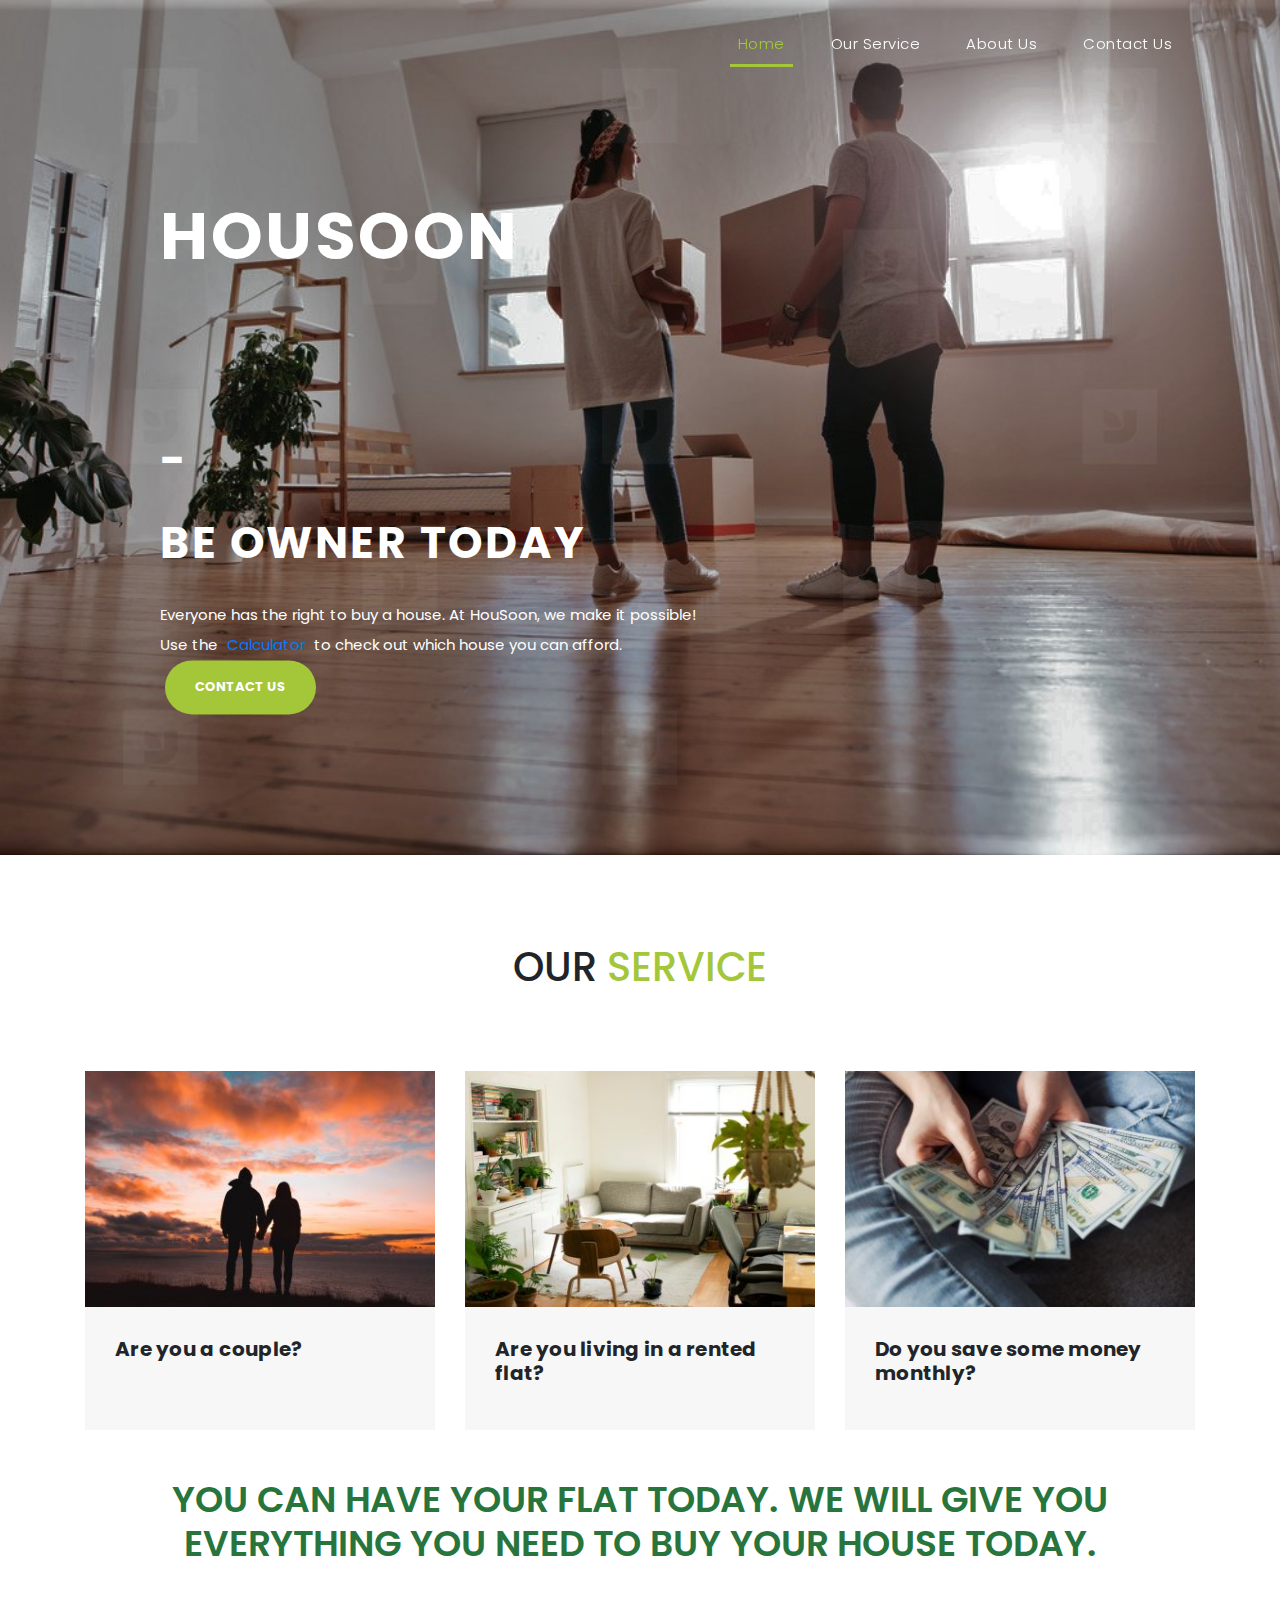
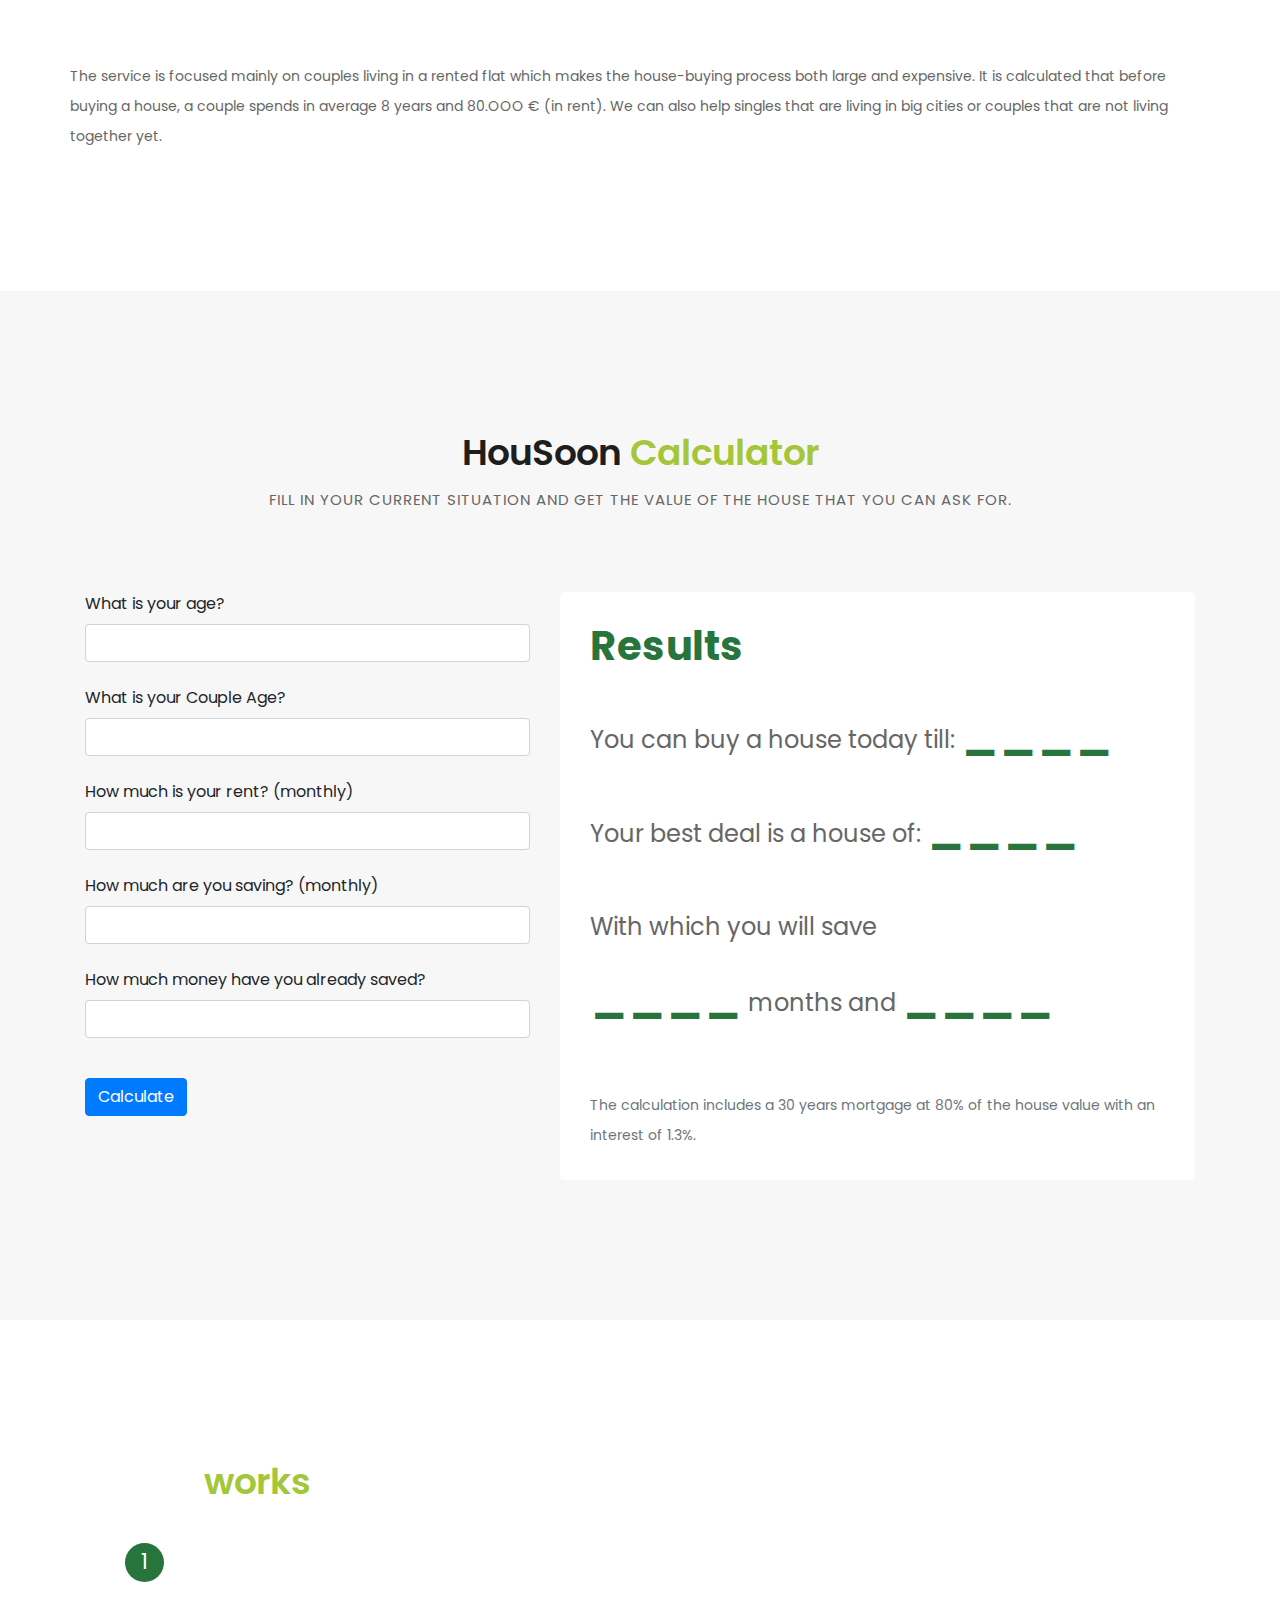
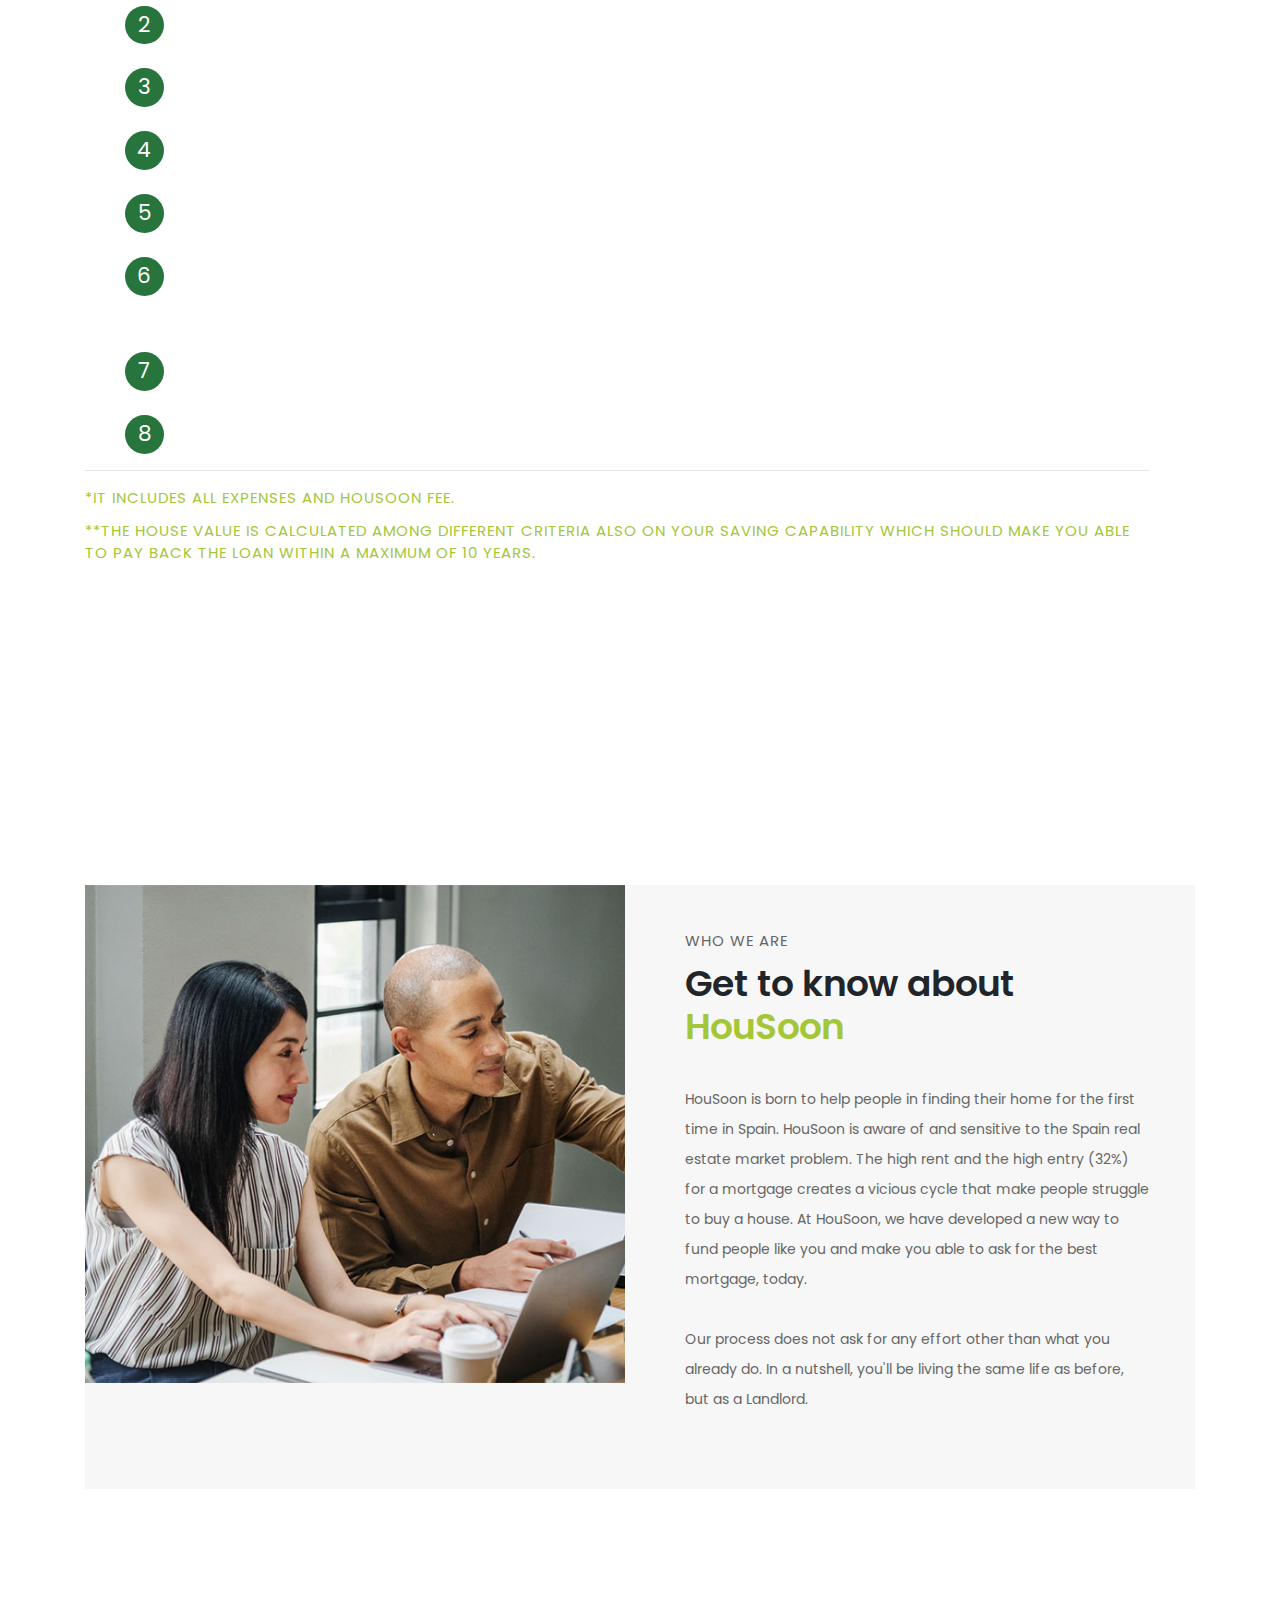
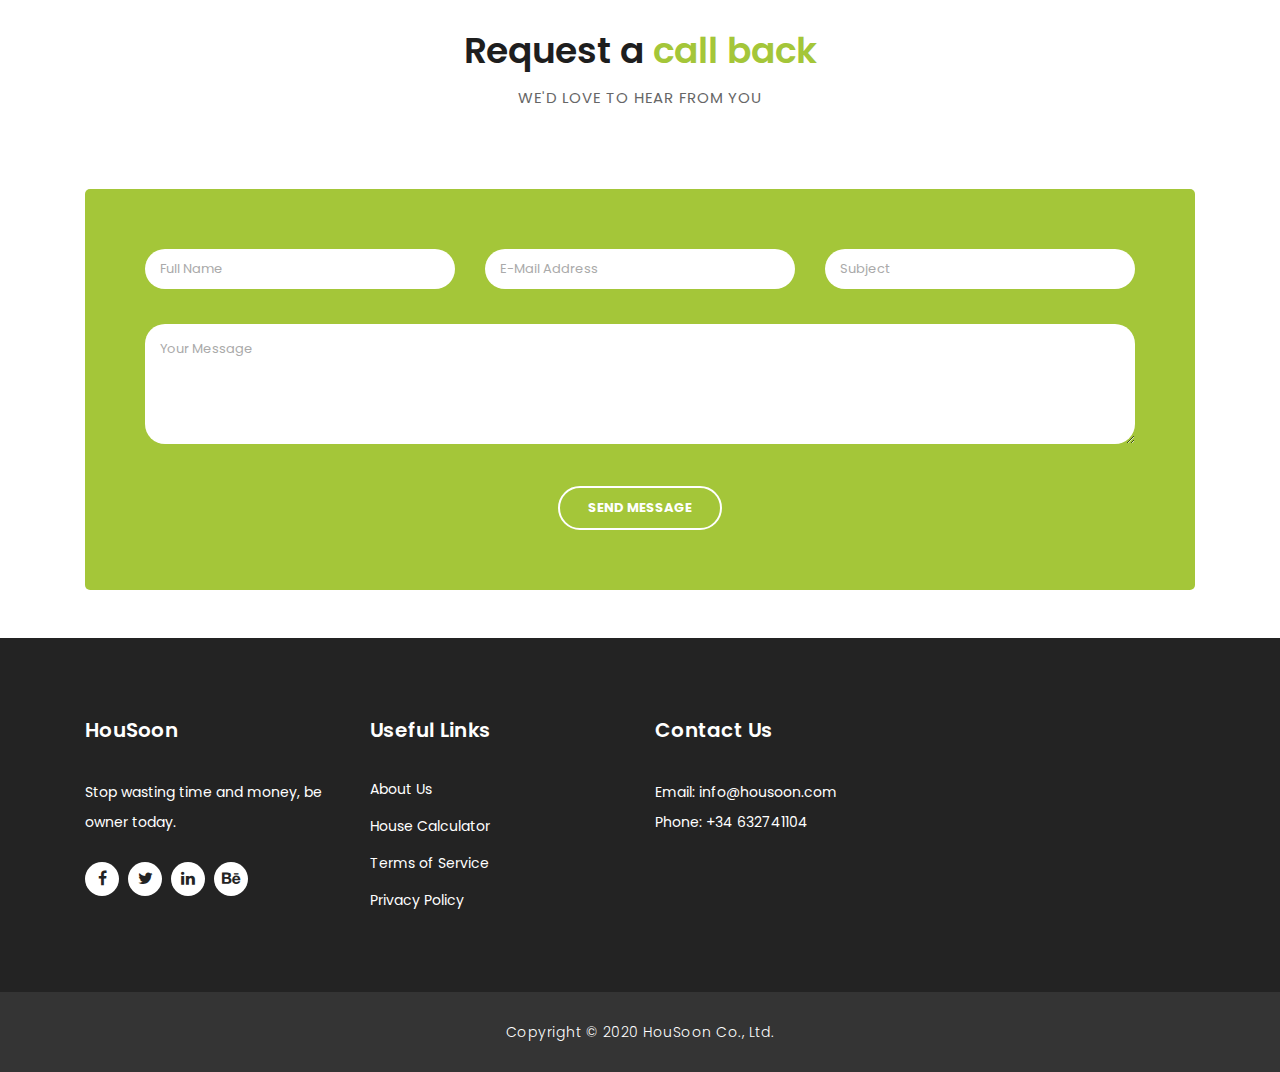
<file: index.html>
<!DOCTYPE html>
<html lang="en">

<head>

  <meta charset="utf-8">
  <meta name="viewport" content="width=device-width, initial-scale=1, shrink-to-fit=no">
  <meta name="description" content="">
  <meta name="author" content="TemplateMo">
  <link href="https://fonts.googleapis.com/css?family=Poppins:100,200,300,400,500,600,700,800,900&display=swap"
    rel="stylesheet">

  <title>HouSoon</title>

  <!-- Bootstrap core CSS -->
  <link href="vendor/bootstrap/css/bootstrap.min.css" rel="stylesheet">

  <!-- Additional CSS Files -->
  <link rel="stylesheet" href="assets/css/fontawesome.css">
  <link rel="stylesheet" href="assets/css/templatemo-finance-business.css">
  <link rel="stylesheet" href="assets/css/owl.css">

  <style class="custom-styles">
    ol {
      list-style: none;
      counter-reset: steps;
    }

    ol li {
      counter-increment: steps;
    }

    ol li::before {
      content: counter(steps);
      margin-right: 0.5rem;
      background: #27753c;
      color: white;
      width: 1.8em;
      height: 1.8em;
      border-radius: 50%;
      display: inline-grid;
      place-items: center;
      line-height: 1.8em;
    }

    ol ol li::before {
      background: darkorchid;
    }
    
    @media screen and (max-width: 370px) {
      #houSoon {
        font-size: 1.3em !important;
      }

      #beOwnerToday {
        font-size: 0.5em;
      }
    }

    li.list-item {
      font-size: 1.35em;
    }

  </style>

</head>

<body>

  <!-- ***** Preloader Start ***** -->
  <div id="preloader">
    <div class="jumper">
      <div></div>
      <div></div>
      <div></div>
    </div>
  </div>
  <!-- ***** Preloader End ***** -->

  <!-- Header -->
  <!-- <div class="sub-header">
    <div class="container">
      <div class="row">
        <div class="col-md-8 col-xs-12">
          <ul class="left-info">
            <li><a href="#"><i class="fa fa-envelope"></i>info@housoon.com</a></li>
            <li><a href="#"><i class="fa fa-phone"></i>+34 632741104</a></li>
          </ul>
        </div>
        <div class="col-md-4">
          <ul class="right-icons">
            <li><a href="#"><i class="fa fa-facebook"></i></a></li>
            <li><a href="#"><i class="fa fa-twitter"></i></a></li>
            <li><a href="#"><i class="fa fa-linkedin"></i></a></li>
          </ul>
        </div>
      </div>
    </div>
  </div> -->

  <header class="">
    <nav class="navbar navbar-expand-lg">
      <div class="container">
        <!-- <a class="navbar-brand" href="#">
          <h2>HouSoon</h2>
        </a> -->
        <button class="navbar-toggler" type="button" data-toggle="collapse" data-target="#navbarResponsive"
          aria-controls="navbarResponsive" aria-expanded="false" aria-label="Toggle navigation">
          <span class="navbar-toggler-icon"></span>
        </button>
        <div class="collapse navbar-collapse" id="navbarResponsive">
          <ul class="navbar-nav ml-auto">
            <li class="nav-item">
              <a class="nav-link current" href="#top">Home
                <span class="sr-only">(current)</span>
              </a>
            </li>

            <li class="nav-item">
              <a class="nav-link" href="#services">Our Service</a>
            </li>

            <li class="nav-item">
              <a class="nav-link" href="#about">About Us</a>
            </li>

            <li class="nav-item">
              <a class="nav-link" href="#contactus">Contact Us</a>
            </li>
            <!-- <li class="nav-item">
                <a class="nav-link external" href="index.html">Multi-page</a>
              </li> -->
          </ul>
        </div>
      </div>
    </nav>
  </header>

  <!-- Page Content -->
  <!-- Banner Starts Here -->
  <div class="main-banner header-text" id="top">
    <div class="Modern-Slider">
      <!-- Item -->
      <div class="item item-1">
        <div class="img-fill">
          <div class="text-content mt-5">
            <!-- <h4 style="color: #fff;"><span style="font-size: 2em; margin-bottom: 20em;">HouSoon</span> <br>-<br> <span style="font-size: 1em;">Be owner today</span></h4> -->
            <h4 style="color: #fff;"><span id="houSoon" style="font-size: 1.5em;">HouSoon</span> <br><br><br> <br>-<br> 
            <h4><span id="beOwnerToday" style="font-size: 1em;">Be owner today</span></h4>

            <p style="color: #fff;">Everyone has the right to buy a house. At HouSoon, we make it possible! <br> 
              Use the <a href="#calc">Calculator</a> to check out which house you can afford.
            <a href="#" class="filled-button">contact us</a>
          </div>
        </div>
      </div>
    </div>
  </div>
  <!-- Banner Ends Here -->

  <!-- <div class="request-form">
    <div class="container">
      <div class="row">
        <div class="col-md-8">
          <h4>Request a call back right now ?</h4>
          <span>Give us a call at +34 632741104 and get in touch. We would be happy to help you out!</span>
        </div>
        <div class="col-md-4">
          <a href="#contactus" class="border-button">Contact Us</a>
        </div>
      </div>
    </div>
  </div> -->

  <div class="services" id="services">
    <div class="container">
      <div class="row">

        <div class="col-md-12 mt-5">
          <div class="section-heading">
            <h1 style="text-transform: uppercase;">Our <em>Service</em></h1>
            <!-- <span>You can have your flat today. We will give you everything you need to buy your house today.</span> -->
          </div>
        </div>

        <div class="col-md-4">
          <div class="service-item">
            <img src="assets/images/couple.jpg" alt="">
            <div class="down-content">
              <h4>Are you a couple?</h4><br>
              <!-- <p>Sed tincidunt dictum lobortis. Aenean tempus diam vel augue luctus dignissim. Nunc ornare leo tortor.</p> -->
              <!-- <a href="" class="filled-button">Read More</a> -->
            </div>
          </div>
        </div>
        <div class="col-md-4">
          <div class="service-item">
            <img src="assets/images/rooms.jpg" alt="">
            <div class="down-content">
              <h4>Are you living in a rented flat?</h4>
              <!-- <p>Sed tincidunt dictum lobortis. Aenean tempus diam vel augue luctus dignissim. Nunc ornare leo tortor.</p> -->
              <!-- <a href="" class="filled-button">Read More</a> -->
            </div>
          </div>
        </div>
        <div class="col-md-4">
          <div class="service-item">
            <img src="assets/images/savings.jpg" alt="">
            <div class="down-content">
              <h4>Do you save some money monthly?</h4>
              <!-- <p>Sed tincidunt dictum lobortis. Aenean tempus diam vel augue luctus dignissim. Nunc ornare leo tortor.</p> -->
              <!-- <a href="" class="filled-button">Read More</a> -->
            </div>
          </div>
        </div>

        <div class="col-md-12 mt-5">
          <div class="section-heading">
            <!-- <h1>Our <em>Service</em></h1> -->
            <h2><em style="color: #27753c; text-transform: uppercase;">You can have your flat today. We will give you everything you need to buy
                your house today.</em></h2>
          </div>
        </div>

        <p class="mt-3">The service is focused mainly on couples living in a rented flat which makes the house-buying process
          both large and expensive. It is calculated that before buying a house,
          a couple spends in average 8 years and 80.OOO € (in rent).
          We can also help singles that are living in big cities or couples that are not living together yet.
        </p>
      </div>
    </div>
  </div>

  <div id="calc" class="testimonials">
    <div class="container">
      <div class="row">
        <div class="col-md-12">
          <div class="section-heading">
            <h2>HouSoon <em>Calculator</em></h2>
            <span>Fill in your current situation and get the value of the house that you can ask for.</span>
          </div>
        </div>

        <div class="col-sm-5">

          <div class="house-calculator">
            <form>

              <label for="age">What is your age?</label>
              <input type="text" name="age" id="age" class="form-control"><br>

              <label for="coupleAge">What is your Couple Age?</label>
              <input type="text" name="coupleAge" id="coupleAge" class="form-control"><br>

              <label for="monthlyRent">How much is your rent? (monthly)</label>
              <input type="text" name="monthlyRent" id="monthlyRent" class="form-control"><br>

              <label for="monthlySavings">How much are you saving? (monthly)</label>
              <input type="text" name="monthlySavings" id="monthlySavings" class="form-control"><br>

              <label for="alreadySaved">How much money have you already saved?</label>
              <input type="text" name="alreadySaved" id="alreadySaved" class="form-control"><br>

              <button type="button" id="calculatorSubmit" class="btn btn-primary mt-3" onclick="retrieveCalculatorData()">Calculate</button>
              <span id="loading" style="visibility: hidden;">Loading...</span>
              
            </form>
            
          </div>
          <br>
        </div>

        <div class="col-sm-7">
          <div class="testimonial-item">
            <div id="results" class="inner-content">
              <h4 style="color: #27753c; font-size: 2.5em; margin-bottom: 15px; text-align: left;">Results</h4><br>
              <!-- <span>Personalized results to buy your house</span> -->
              <p style="font-size: 1.5em; text-align: left;">You can buy a house today till: <span style="font-size: 2em; color: #27753c;" id="maxValue">____</span></p>
              <br><br>
              <p style="font-size: 1.5em; margin-bottom: 15px; text-align: left;">Your best deal is a house of: <span style="font-size: 2em; color: #27753c;" id="bestDeal">____</span></p>
              <br><br>
              <p style="font-size: 1.5em; text-align: left;">With which you will save <br><br> <span style="font-size: 2em; color: #27753c; text-align: left;" id="timeSaved">____</span> months and <span style="font-size: 2em; color: #27753c;" id="moneySaved">____</span></p> <br><br><br>
            
              <p style="text-align: left;" class="text-muted">The calculation includes a 30 years mortgage at 80% of the house value with an interest of 1.3%.</p>
            </div>
            <!-- <img src="http://placehold.it/60x60" alt=""> -->
          </div>
        </div>

      </div>
    </div>
  </div>

  <div class="fun-facts">
    <div class="container">
      <div class="row">
        <div class="col-md-12">
          <div class="left-content">
            <h2>How it <em>works</em></h2>
            <p>
            <ol class="list">
              <li class="list-item">You have a stable job</li><br>
              <li class="list-item">You are living in a rented flat</li><br>
              <li class="list-item">You have a monthly saving capability</li><br>
              <li class="list-item">HouSoon feasibility study tells you the max house value that you can have</li><br>
              <li class="list-item">You find the house</li><br>
              <li class="list-item">If accepted, we give you the money necessary to ask for the best mortgage (up to 38%
                of the house value) *</li><br>
              <li class="list-item">You will pay 7% interest of that amount</li><br>
              <li class="list-item">You're free to give the money back when you have them **</li>
            </ol>

            <hr>
            <span><em>*It includes all expenses and HouSoon fee.</em></span>
            <span><em>**The House Value is calculated among different criteria also on your saving capability which should make you able
                to pay back the loan within a maximum of 10 years.</em></span>
            </p>
          </div>
        </div>
        <!-- <div class="col-md-6 align-self-center">
            <div class="row">
              <div class="col-md-6">
                <div class="count-area-content">
                  <div class="count-digit">945</div>
                  <div class="count-title">Houses Helped to Purchase</div>
                </div>
              </div>
              <div class="col-md-6">
                <div class="count-area-content">
                  <div class="count-digit">1280</div>
                  <div class="count-title">Great Reviews</div>
                </div>
              </div>
              <div class="col-md-6">
                <div class="count-area-content">
                  <div class="count-digit">438</div>
                  <div class="count-title">People Used Our Services</div>
                </div>
              </div>
              <div class="col-md-6">
                <div class="count-area-content">
                  <div class="count-digit">26</div>
                  <div class="count-title">Testimonials Received</div>
                </div>
              </div>
            </div>
          </div> -->
      </div>
    </div>
  </div>

  <div class="more-info" id="about">
    <div class="container">
      <div class="row">
        <div class="col-md-12">
          <div class="more-info-content">
            <div class="row">
              <div class="col-md-6">
                <div class="left-image">
                  <img src="assets/images/more-info.jpg" alt="">
                </div>
              </div>
              <div class="col-md-6 align-self-center">
                <div class="right-content">
                  <span>Who we are</span>
                  <h2>Get to know about <em>HouSoon</em></h2>
                  <p>HouSoon is born to help people in finding their home for the first time in Spain. HouSoon is aware
                    of and sensitive to the Spain real estate market problem.
                    The high rent and the high entry (32%) for a mortgage creates a vicious cycle that make people struggle to buy a house. At
                    HouSoon, we have developed a new way to fund people like you
                    and make you able to ask for the best mortgage, today.<br><br>Our process does not ask for any
                    effort other than what you already do. In a nutshell, you'll
                    be living the same life as before, but as a Landlord.</p>
                  <!-- <a href="#" class="filled-button">Read More</a> -->
                </div>
              </div>
            </div>
          </div>
        </div>
      </div>
    </div>
  </div>

  

  <div class="callback-form" id="contactus">
    <div class="container">
      <div class="row">
        <div class="col-md-12">
          <div class="section-heading">
            <h2>Request a <em>call back</em></h2>
            <span>We'd love to hear from you</span>
          </div>
        </div>
        <div class="col-md-12">
          <div class="contact-form">
            <form id="contact" action="" method="post">
              <div class="row">
                <div class="col-lg-4 col-md-12 col-sm-12">
                  <fieldset>
                    <input name="name" type="text" class="form-control" id="name" placeholder="Full Name">
                  </fieldset>
                </div>
                <div class="col-lg-4 col-md-12 col-sm-12">
                  <fieldset>
                    <input name="email" type="text" class="form-control" id="email" pattern="[^ @]*@[^ @]*" placeholder="E-Mail Address">
                  </fieldset>
                </div>
                <div class="col-lg-4 col-md-12 col-sm-12">
                  <fieldset>
                    <input name="subject" type="text" class="form-control" id="subject" placeholder="Subject">
                  </fieldset>
                </div>
                <div class="col-lg-12">
                  <fieldset>
                    <textarea name="message" rows="6" class="form-control" id="message" placeholder="Your Message"></textarea>
                  </fieldset>
                </div>
                <div class="col-lg-12">
                  <fieldset>
                    <button type="button" id="form-submit" class="border-button" onclick="retrieveContactFormData()">Send Message</button>
                  </fieldset>
                </div>
              </div>
            </form>
          </div>
        </div>
      </div>
    </div>
  </div>
  <br><br>

  <!-- <div class="partners">
    <div class="container">
      <div class="row">
        <div class="col-md-12">
          <div class="owl-partners owl-carousel">

            <div class="partner-item">
              <img src="assets/images/client-01.png" title="1" alt="1">
            </div>

            <div class="partner-item">
              <img src="assets/images/client-01.png" title="2" alt="2">
            </div>

            <div class="partner-item">
              <img src="assets/images/client-01.png" title="3" alt="3">
            </div>

            <div class="partner-item">
              <img src="assets/images/client-01.png" title="4" alt="4">
            </div>

            <div class="partner-item">
              <img src="assets/images/client-01.png" title="5" alt="5">
            </div>

          </div>
        </div>
      </div>
    </div>
  </div> -->


  <!-- Footer Starts Here -->
  <footer>
    <div class="container">
      <div class="row">
        <div class="col-md-3 footer-item">
          <h4>HouSoon</h4>
          <p>Stop wasting time and money, be owner today.</p>
          <ul class="social-icons">
            <li><a rel="nofollow" href="https://fb.com/templatemo" target="_blank"><i class="fa fa-facebook"></i></a>
            </li>
            <li><a href="#"><i class="fa fa-twitter"></i></a></li>
            <li><a href="#"><i class="fa fa-linkedin"></i></a></li>
            <li><a href="#"><i class="fa fa-behance"></i></a></li>
          </ul>
        </div>
        <div class="col-md-3 footer-item">
          <h4>Useful Links</h4>
          <ul class="menu-list">
            <li><a href="#">About Us</a></li>
            <li><a href="#calc">House Calculator</a></li>
            <li><a href="#">Terms of Service</a></li>
            <li><a href="#">Privacy Policy</a></li>
          </ul>
        </div>
        <!-- <div class="col-md-3 footer-item">
            <h4>Additional Pages</h4>
            <ul class="menu-list">
              <li><a href="#">About Us</a></li>
              <li><a href="#">How We Work</a></li>
              <li><a href="#">Quick Support</a></li>
              <li><a href="#">Contact Us</a></li>
              <li><a href="#">Privacy Policy</a></li>
            </ul>
          </div> -->
        <div class="col-md-3 footer-item last-item">
          <h4>Contact Us</h4>
          <div class="contact-form">
              <p>Email: <span>info@housoon.com</span></p>
              <p>Phone: <span>+34 632741104</span></p>
          </div>
        </div>
      </div>
    </div>
  </footer>

  <div class="sub-footer">
    <div class="container">
      <div class="row">
        <div class="col-md-12">
          <p>Copyright &copy; 2020 HouSoon Co., Ltd.</p>
        </div>
      </div>
    </div>
  </div>



  
  <!-- Bootstrap core JavaScript -->
  <script src="vendor/jquery/jquery.min.js"></script>
  <script src="vendor/bootstrap/js/bootstrap.bundle.min.js"></script>

  <!-- Additional Scripts -->
  <script src="assets/js/jquery.singlePageNav.min.js"></script>
  <script src="assets/js/custom.js"></script>
  <script src="assets/js/owl.js"></script>
  <script src="assets/js/slick.js"></script>
  <script src="assets/js/accordions.js"></script>

  <!-- House Calculator JavaScript -->
  <script src="assets/js/calculator.js"></script>
  <!-- Contact Form Backend Javascript -->
  <script src="assets/js/contact.js"></script>


  <script>
    $(function () {
      // Single Page Nav
      $('#navbarResponsive').singlePageNav({
        'offset': 100,
        'filter': ':not(.external)'
      });

      // On mobile, close the menu after nav-link click
      $('#navbarResponsive .navbar-nav .nav-item .nav-link').click(function () {
        $('#navbarResponsive').removeClass('show');
      });
    });
  </script>

  <script language="text/Javascript">
    cleared[0] = cleared[1] = cleared[2] = 0; //set a cleared flag for each field
    function clearField(t) {                   //declaring the array outside of the
      if (!cleared[t.id]) {                      // function makes it static and global
        cleared[t.id] = 1;  // you could use true and false, but that's more typing
        t.value = '';         // with more chance of typos
        t.style.color = '#fff';
      }
    }
  </script>

</body>

</html>
</file>
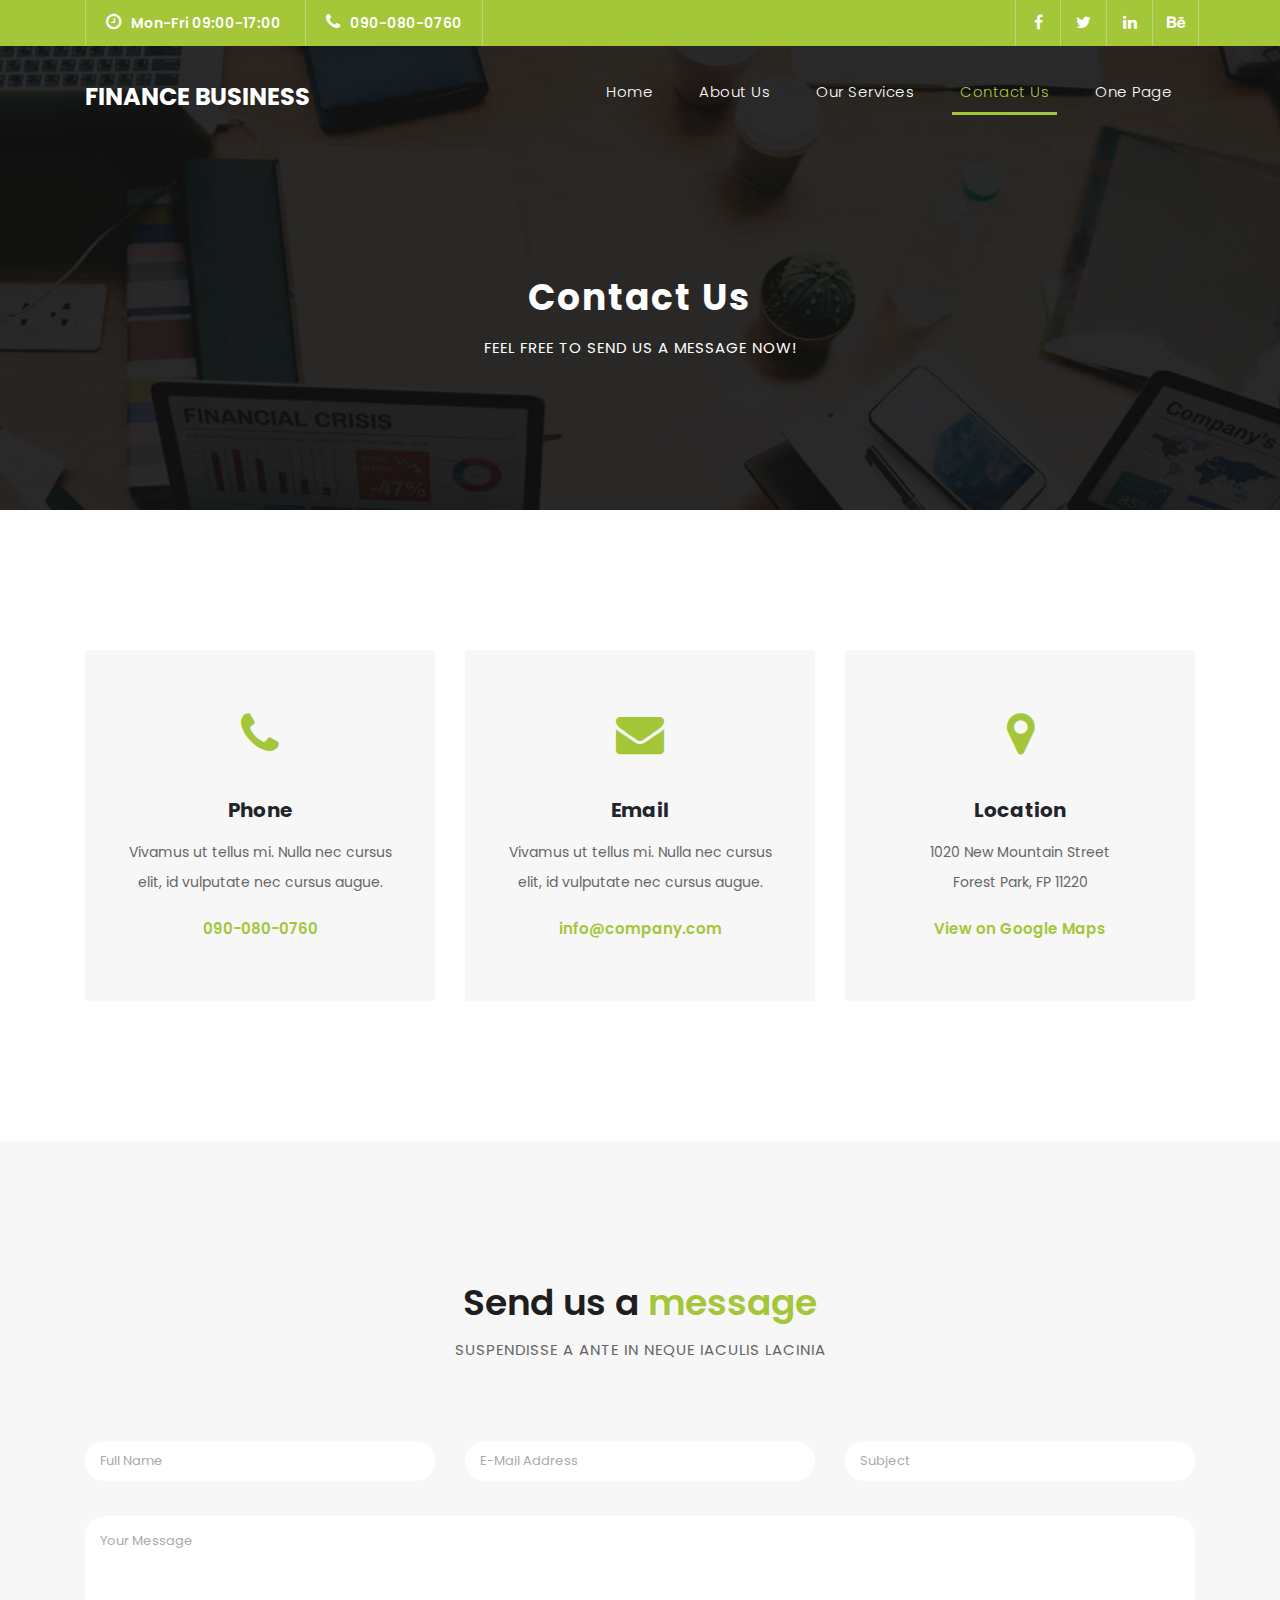
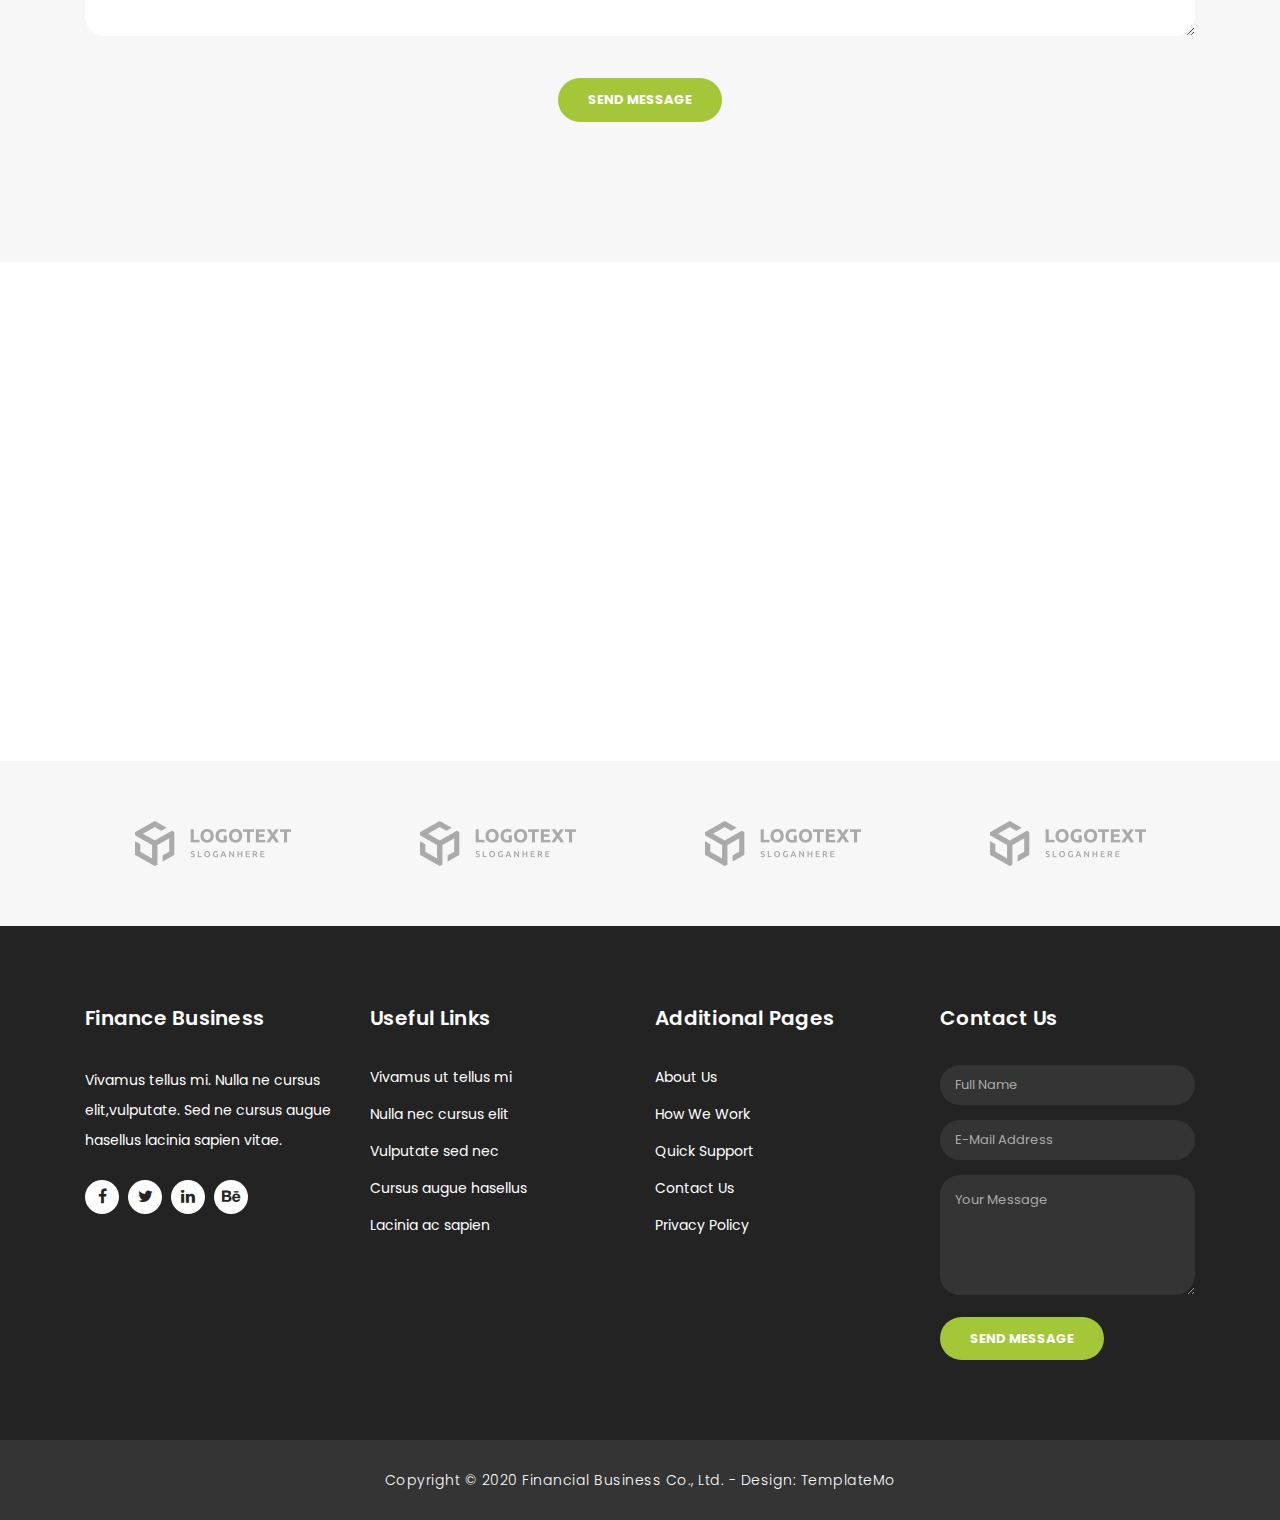
<file: contact.html>
<!DOCTYPE html>
<html lang="en">

  <head>

    <meta charset="utf-8">
    <meta name="viewport" content="width=device-width, initial-scale=1, shrink-to-fit=no">
    <meta name="description" content="">
    <meta name="author" content="TemplateMo">
    <link href="https://fonts.googleapis.com/css?family=Poppins:100,200,300,400,500,600,700,800,900&display=swap" rel="stylesheet">

    <title>Finance Business - Contact Page</title>

    <!-- Bootstrap core CSS -->
    <link href="vendor/bootstrap/css/bootstrap.min.css" rel="stylesheet">

    <!-- Additional CSS Files -->
    <link rel="stylesheet" href="assets/css/fontawesome.css">
    <link rel="stylesheet" href="assets/css/templatemo-finance-business.css">
    <link rel="stylesheet" href="assets/css/owl.css">
<!--

Finance Business TemplateMo

https://templatemo.com/tm-545-finance-business

-->
  </head>

  <body>

    <!-- ***** Preloader Start ***** -->
    <div id="preloader">
        <div class="jumper">
            <div></div>
            <div></div>
            <div></div>
        </div>
    </div>  
    <!-- ***** Preloader End ***** -->

    <!-- Header -->
    <div class="sub-header">
      <div class="container">
        <div class="row">
          <div class="col-md-8 col-xs-12">
            <ul class="left-info">
              <li><a href="#"><i class="fa fa-clock-o"></i>Mon-Fri 09:00-17:00</a></li>
              <li><a href="#"><i class="fa fa-phone"></i>090-080-0760</a></li>
            </ul>
          </div>
          <div class="col-md-4">
            <ul class="right-icons">
              <li><a href="#"><i class="fa fa-facebook"></i></a></li>
              <li><a href="#"><i class="fa fa-twitter"></i></a></li>
              <li><a href="#"><i class="fa fa-linkedin"></i></a></li>
              <li><a href="#"><i class="fa fa-behance"></i></a></li>
            </ul>
          </div>
        </div>
      </div>
    </div>
    
    <header class="">
      <nav class="navbar navbar-expand-lg">
        <div class="container">
          <a class="navbar-brand" href="index.html"><h2>Finance Business</h2></a>
          <button class="navbar-toggler" type="button" data-toggle="collapse" data-target="#navbarResponsive" aria-controls="navbarResponsive" aria-expanded="false" aria-label="Toggle navigation">
            <span class="navbar-toggler-icon"></span>
          </button>
          <div class="collapse navbar-collapse" id="navbarResponsive">
            <ul class="navbar-nav ml-auto">
              <li class="nav-item">
                <a class="nav-link" href="index.html">Home
                  <span class="sr-only">(current)</span>
                </a>
              </li>
              <li class="nav-item">
                <a class="nav-link" href="about.html">About Us</a>
              </li>
              <li class="nav-item">
                <a class="nav-link" href="services.html">Our Services</a>
              </li>
              <li class="nav-item active">
                <a class="nav-link" href="contact.html">Contact Us</a>
              </li>
              <li class="nav-item">
                <a class="nav-link" href="one-page.html">One Page</a>
              </li>
            </ul>
          </div>
        </div>
      </nav>
    </header>

    <!-- Page Content -->
    <div class="page-heading header-text">
      <div class="container">
        <div class="row">
          <div class="col-md-12">
            <h1>Contact Us</h1>
            <span>feel free to send us a message now!</span>
          </div>
        </div>
      </div>
    </div>

    <div class="contact-information">
      <div class="container">
        <div class="row">
          <div class="col-md-4">
            <div class="contact-item">
              <i class="fa fa-phone"></i>
              <h4>Phone</h4>
              <p>Vivamus ut tellus mi. Nulla nec cursus elit, id vulputate nec cursus augue.</p>
              <a href="#">090-080-0760</a>
            </div>
          </div>
          <div class="col-md-4">
            <div class="contact-item">
              <i class="fa fa-envelope"></i>
              <h4>Email</h4>
              <p>Vivamus ut tellus mi. Nulla nec cursus elit, id vulputate nec cursus augue.</p>
              <a href="#">info@company.com</a>
            </div>
          </div>
          <div class="col-md-4">
            <div class="contact-item">
              <i class="fa fa-map-marker"></i>
              <h4>Location</h4>
              <p>1020 New Mountain Street<br>Forest Park, FP 11220</p>
              <a href="#">View on Google Maps</a>
            </div>
          </div>
        </div>
      </div>
    </div>

    <div class="callback-form contact-us">
      <div class="container">
        <div class="row">
          <div class="col-md-12">
            <div class="section-heading">
              <h2>Send us a <em>message</em></h2>
              <span>Suspendisse a ante in neque iaculis lacinia</span>
            </div>
          </div>
          <div class="col-md-12">
            <div class="contact-form">
              <form id="contact" action="" method="get">
                <div class="row">
                  <div class="col-lg-4 col-md-12 col-sm-12">
                    <fieldset>
                      <input name="name" type="text" class="form-control" id="name" placeholder="Full Name" required="">
                    </fieldset>
                  </div>
                  <div class="col-lg-4 col-md-12 col-sm-12">
                    <fieldset>
                      <input name="email" type="text" class="form-control" id="email" pattern="[^ @]*@[^ @]*" placeholder="E-Mail Address" required="">
                    </fieldset>
                  </div>
                  <div class="col-lg-4 col-md-12 col-sm-12">
                    <fieldset>
                      <input name="subject" type="text" class="form-control" id="subject" placeholder="Subject" required="">
                    </fieldset>
                  </div>
                  <div class="col-lg-12">
                    <fieldset>
                      <textarea name="message" rows="6" class="form-control" id="message" placeholder="Your Message" required=""></textarea>
                    </fieldset>
                  </div>
                  <div class="col-lg-12">
                    <fieldset>
                      <button type="submit" id="form-submit" class="filled-button">Send Message</button>
                    </fieldset>
                  </div>
                </div>
              </form>
            </div>
          </div>
        </div>
      </div>
    </div>

    <div id="map">
<!-- How to change your own map point
	1. Go to Google Maps
	2. Click on your location point
	3. Click "Share" and choose "Embed map" tab
	4. Copy only URL and paste it within the src="" field below
-->
      <iframe src="https://maps.google.com/maps?q=Av.+Lúcio+Costa,+Rio+de+Janeiro+-+RJ,+Brazil&t=&z=13&ie=UTF8&iwloc=&output=embed" width="100%" height="500px" frameborder="0" style="border:0" allowfullscreen></iframe>
    </div>

    <div class="partners contact-partners">
      <div class="container">
        <div class="row">
          <div class="col-md-12">
            <div class="owl-partners owl-carousel">
              <div class="partner-item">
                <img src="assets/images/client-01.png" alt="">
              </div>
            </div>
          </div>
        </div>
      </div>
    </div>


    <!-- Footer Starts Here -->
    <footer>
      <div class="container">
        <div class="row">
          <div class="col-md-3 footer-item">
            <h4>Finance Business</h4>
            <p>Vivamus tellus mi. Nulla ne cursus elit,vulputate. Sed ne cursus augue hasellus lacinia sapien vitae.</p>
            <ul class="social-icons">
              <li><a rel="nofollow" href="https://fb.com/templatemo" target="_blank"><i class="fa fa-facebook"></i></a></li>
              <li><a href="#"><i class="fa fa-twitter"></i></a></li>
              <li><a href="#"><i class="fa fa-linkedin"></i></a></li>
              <li><a href="#"><i class="fa fa-behance"></i></a></li>
            </ul>
          </div>
          <div class="col-md-3 footer-item">
            <h4>Useful Links</h4>
            <ul class="menu-list">
              <li><a href="#">Vivamus ut tellus mi</a></li>
              <li><a href="#">Nulla nec cursus elit</a></li>
              <li><a href="#">Vulputate sed nec</a></li>
              <li><a href="#">Cursus augue hasellus</a></li>
              <li><a href="#">Lacinia ac sapien</a></li>
            </ul>
          </div>
          <div class="col-md-3 footer-item">
            <h4>Additional Pages</h4>
            <ul class="menu-list">
              <li><a href="#">About Us</a></li>
              <li><a href="#">How We Work</a></li>
              <li><a href="#">Quick Support</a></li>
              <li><a href="#">Contact Us</a></li>
              <li><a href="#">Privacy Policy</a></li>
            </ul>
          </div>
          <div class="col-md-3 footer-item last-item">
            <h4>Contact Us</h4>
            <div class="contact-form">
              <form id="contact footer-contact" action="" method="post">
                <div class="row">
                  <div class="col-lg-12 col-md-12 col-sm-12">
                    <fieldset>
                      <input name="name" type="text" class="form-control" id="name" placeholder="Full Name" required="">
                    </fieldset>
                  </div>
                  <div class="col-lg-12 col-md-12 col-sm-12">
                    <fieldset>
                      <input name="email" type="text" class="form-control" id="email" pattern="[^ @]*@[^ @]*" placeholder="E-Mail Address" required="">
                    </fieldset>
                  </div>
                  <div class="col-lg-12">
                    <fieldset>
                      <textarea name="message" rows="6" class="form-control" id="message" placeholder="Your Message" required=""></textarea>
                    </fieldset>
                  </div>
                  <div class="col-lg-12">
                    <fieldset>
                      <button type="submit" id="form-submit" class="filled-button">Send Message</button>
                    </fieldset>
                  </div>
                </div>
              </form>
            </div>
          </div>
        </div>
      </div>
    </footer>
    
    <div class="sub-footer">
      <div class="container">
        <div class="row">
          <div class="col-md-12">
            <p>Copyright &copy; 2020 Financial Business Co., Ltd.
            
            - Design: <a rel="nofollow noopener" href="https://templatemo.com" target="_blank">TemplateMo</a></p>
          </div>
        </div>
      </div>
    </div>

    <!-- Bootstrap core JavaScript -->
    <script src="vendor/jquery/jquery.min.js"></script>
    <script src="vendor/bootstrap/js/bootstrap.bundle.min.js"></script>

    <!-- Additional Scripts -->
    <script src="assets/js/custom.js"></script>
    <script src="assets/js/owl.js"></script>
    <script src="assets/js/slick.js"></script>
    <script src="assets/js/accordions.js"></script>

    <script language = "text/Javascript"> 
      cleared[0] = cleared[1] = cleared[2] = 0; //set a cleared flag for each field
      function clearField(t){                   //declaring the array outside of the
      if(! cleared[t.id]){                      // function makes it static and global
          cleared[t.id] = 1;  // you could use true and false, but that's more typing
          t.value='';         // with more chance of typos
          t.style.color='#fff';
          }
      }
    </script>

  </body>
</html>
</file>
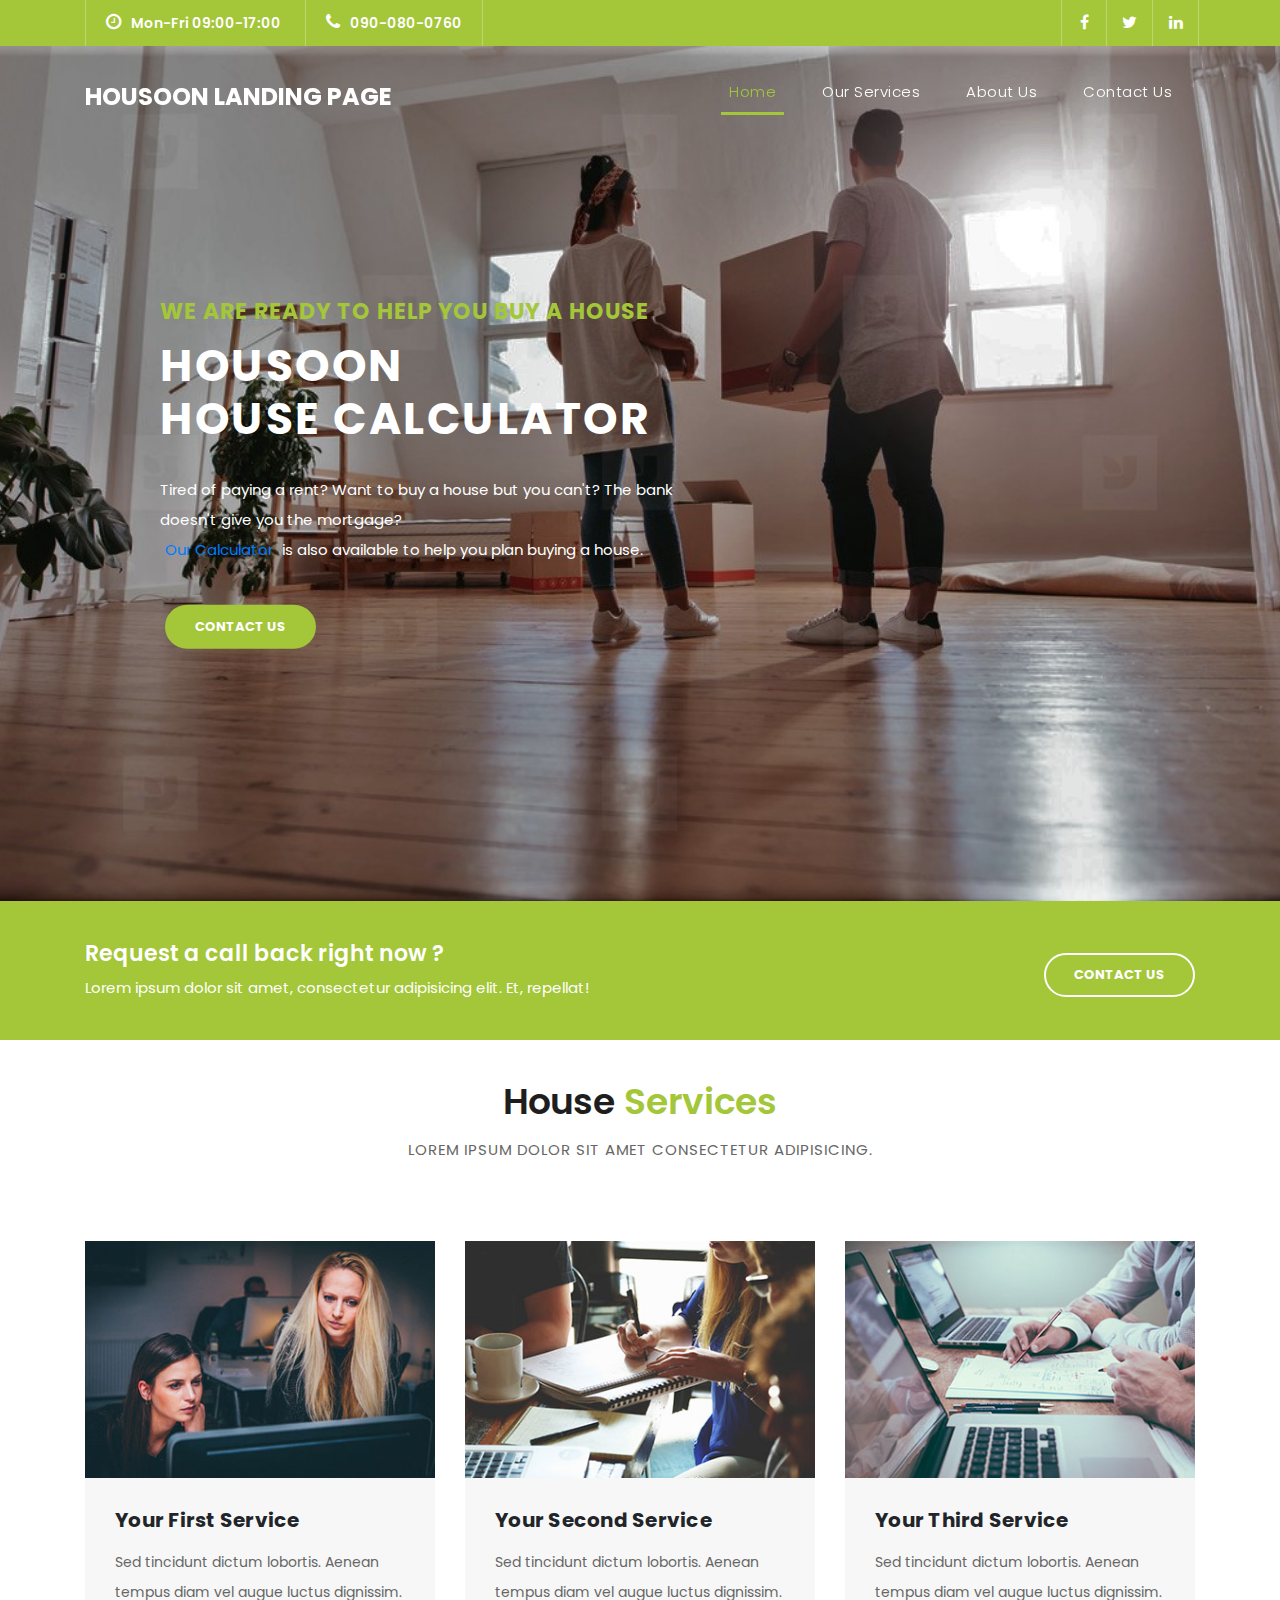
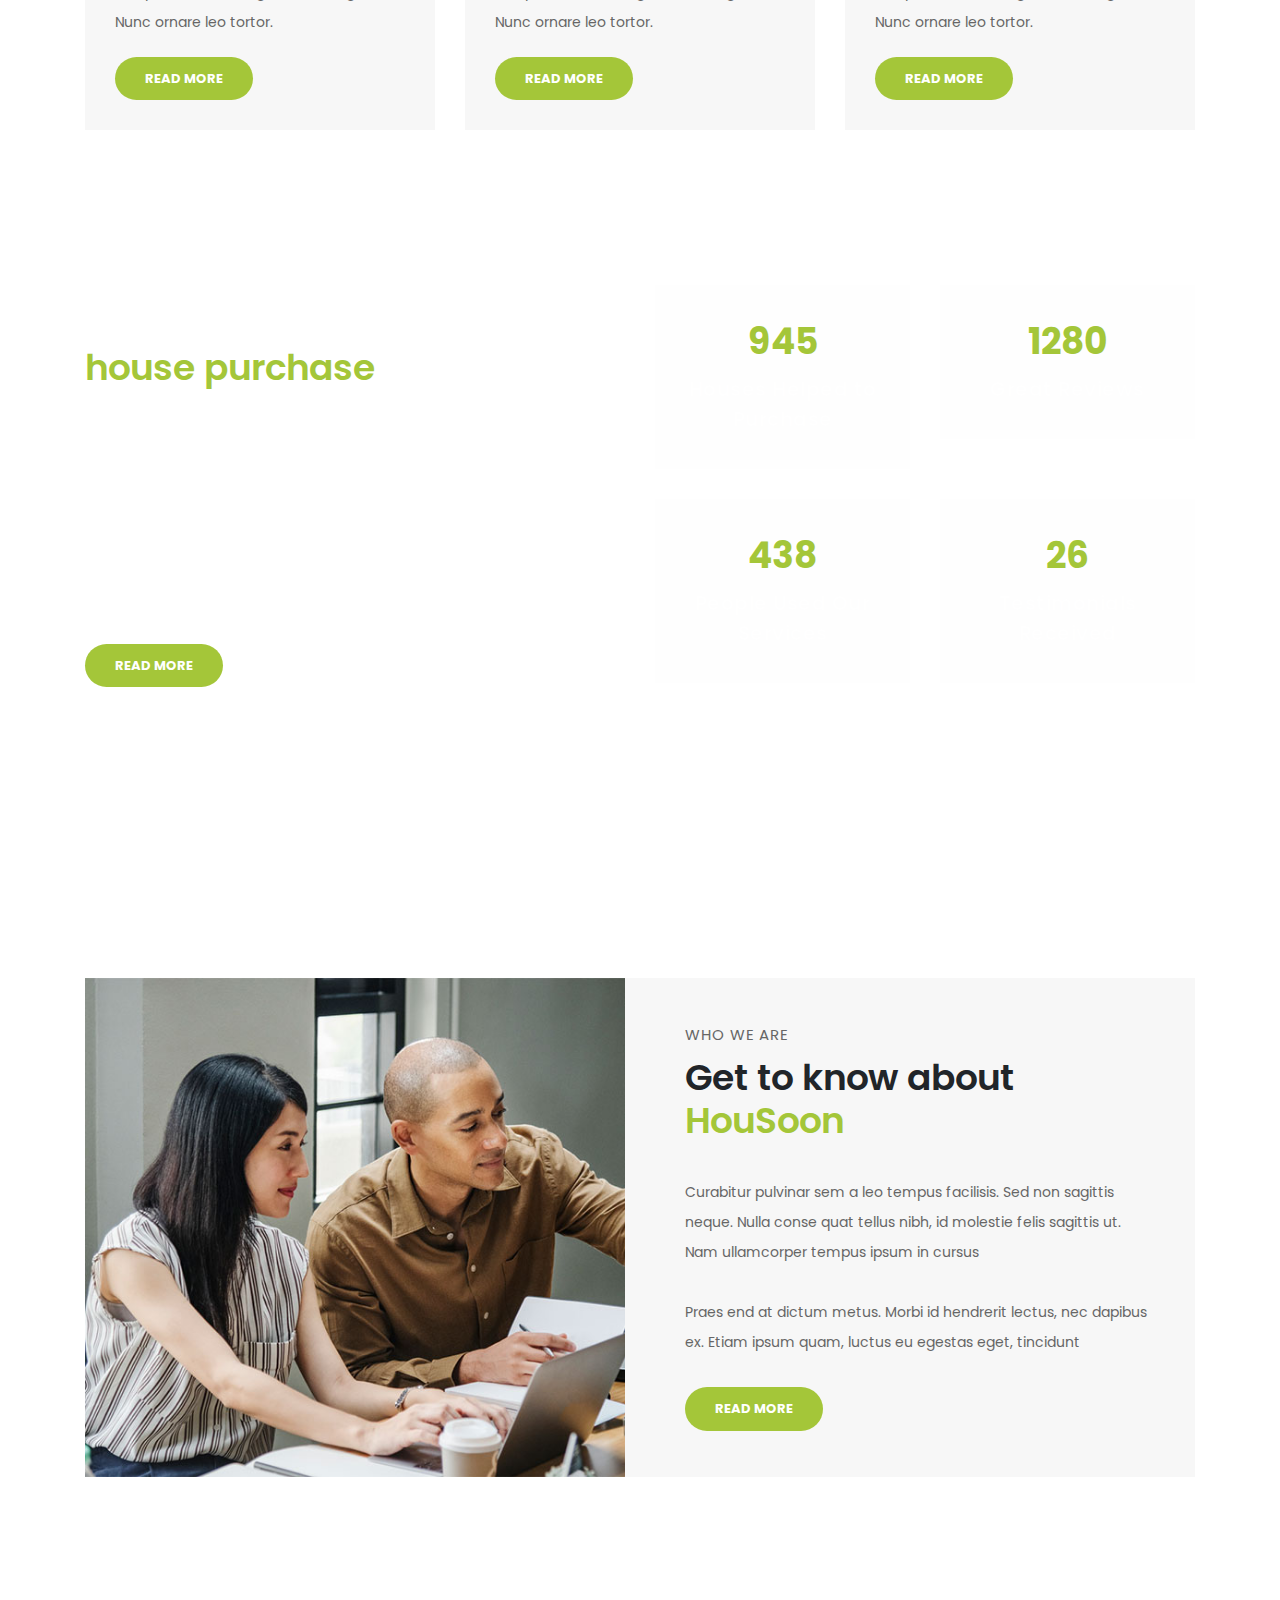
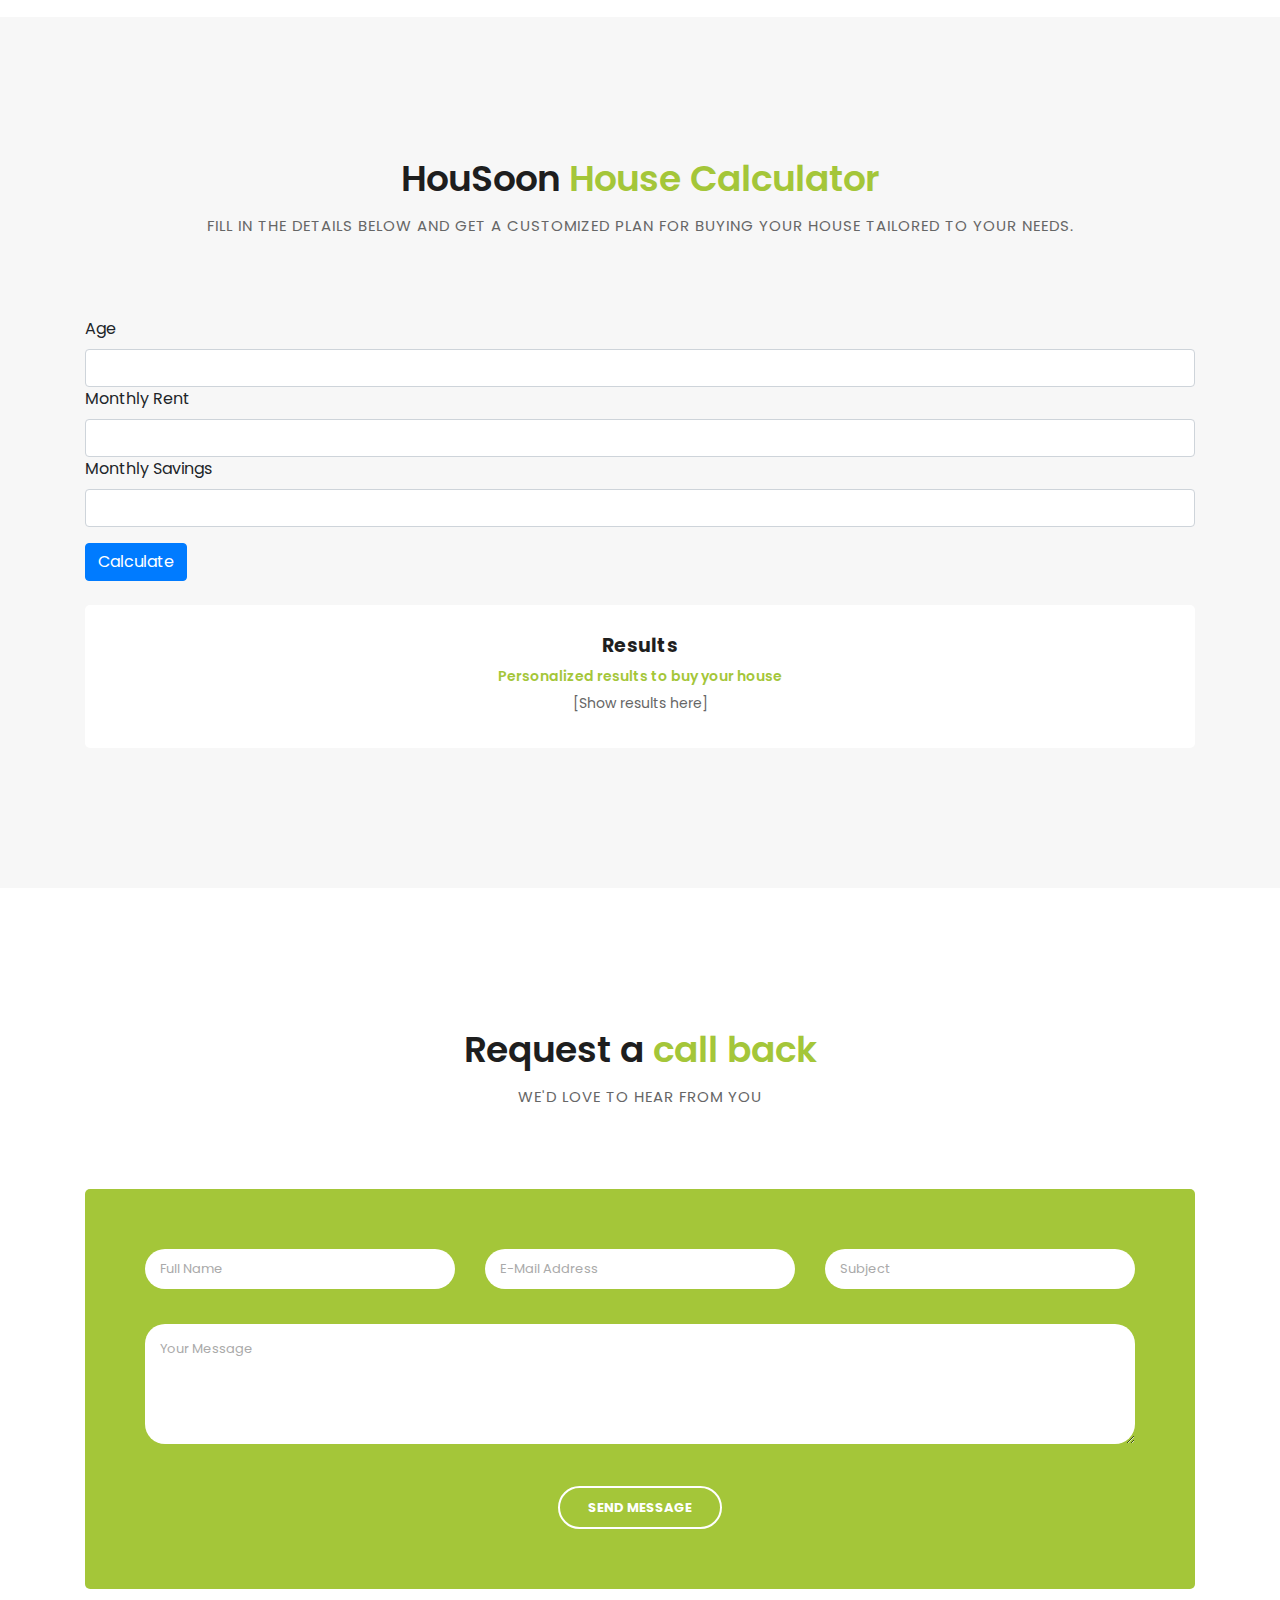
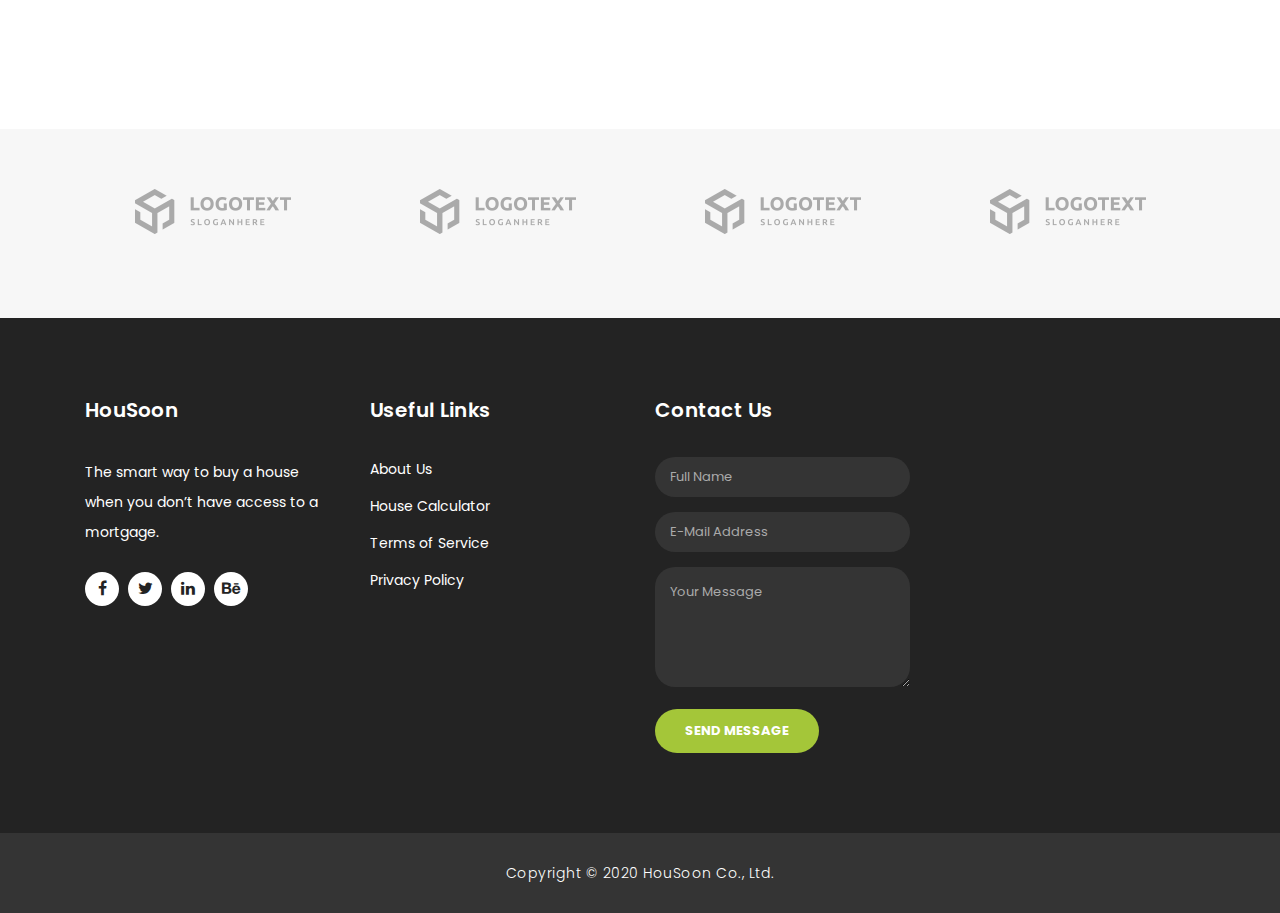
<file: home.html>
<!DOCTYPE html>
<html lang="en">

  <head>

    <meta charset="utf-8">
    <meta name="viewport" content="width=device-width, initial-scale=1, shrink-to-fit=no">
    <meta name="description" content="">
    <meta name="author" content="TemplateMo">
    <link href="https://fonts.googleapis.com/css?family=Poppins:100,200,300,400,500,600,700,800,900&display=swap" rel="stylesheet">

    <title>HouSoon Landing Page</title>

    <!-- Bootstrap core CSS -->
    <link href="vendor/bootstrap/css/bootstrap.min.css" rel="stylesheet">

    <!-- Additional CSS Files -->
    <link rel="stylesheet" href="assets/css/fontawesome.css">
    <link rel="stylesheet" href="assets/css/templatemo-finance-business.css">
    <link rel="stylesheet" href="assets/css/owl.css">

  </head>

  <body>

    <!-- ***** Preloader Start ***** -->
    <div id="preloader">
        <div class="jumper">
            <div></div>
            <div></div>
            <div></div>
        </div>
    </div>  
    <!-- ***** Preloader End ***** -->

    <!-- Header -->
    <div class="sub-header">
      <div class="container">
        <div class="row">
          <div class="col-md-8 col-xs-12">
            <ul class="left-info">
              <li><a href="#"><i class="fa fa-clock-o"></i>Mon-Fri 09:00-17:00</a></li>
              <li><a href="#"><i class="fa fa-phone"></i>090-080-0760</a></li>
            </ul>
          </div>
          <div class="col-md-4">
            <ul class="right-icons">
              <li><a href="#"><i class="fa fa-facebook"></i></a></li>
              <li><a href="#"><i class="fa fa-twitter"></i></a></li>
              <li><a href="#"><i class="fa fa-linkedin"></i></a></li>
            </ul>
          </div>
        </div>
      </div>
    </div>

    <header class="">
      <nav class="navbar navbar-expand-lg">
        <div class="container">
          <a class="navbar-brand" href="one-page.html"><h2>HouSoon Landing Page</h2></a>
          <button class="navbar-toggler" type="button" data-toggle="collapse" data-target="#navbarResponsive" aria-controls="navbarResponsive" aria-expanded="false" aria-label="Toggle navigation">
            <span class="navbar-toggler-icon"></span>
          </button>
          <div class="collapse navbar-collapse" id="navbarResponsive">
            <ul class="navbar-nav ml-auto">
              <li class="nav-item">
                <a class="nav-link current" href="#top">Home
                  <span class="sr-only">(current)</span>
                </a>
              </li>
              
              <li class="nav-item">
                <a class="nav-link" href="#services">Our Services</a>
              </li>

              <li class="nav-item">
                <a class="nav-link" href="#about">About Us</a>
              </li>

              <li class="nav-item">
                <a class="nav-link" href="#contactus">Contact Us</a>
              </li>
              <!-- <li class="nav-item">
                <a class="nav-link external" href="index.html">Multi-page</a>
              </li> -->
            </ul>
          </div>
        </div>
      </nav>
    </header>

    <!-- Page Content -->
    <!-- Banner Starts Here -->
    <div class="main-banner header-text" id="top">
        <div class="Modern-Slider">
          <!-- Item -->
          <div class="item item-1">
            <div class="img-fill">
                <div class="text-content">
                  <h6>we are ready to help you buy a house</h6>
                  <h4>HouSoon <br> House Calculator</h4>
                  <p>Tired of paying a rent? Want to buy a house but you can't? The bank doesn't give you the mortgage? <br> <a href="#">Our Calculator</a> is also available to help you plan buying a house.
                  </p>
                  <a href="#" class="filled-button">contact us</a>
                </div>
            </div>
          </div>
        </div>
    </div>
    <!-- Banner Ends Here -->

    <div class="request-form">
      <div class="container">
        <div class="row">
          <div class="col-md-8">
            <h4>Request a call back right now ?</h4>
            <span>Lorem ipsum dolor sit amet, consectetur adipisicing elit. Et, repellat!</span>
          </div>
          <div class="col-md-4">
            <a href="contact.html" class="border-button">Contact Us</a>
          </div>
        </div>
      </div>
    </div>

    <div class="services" id="services">
      <div class="container">
        <div class="row">
          <div class="col-md-12">
            <div class="section-heading">
              <h2>House <em>Services</em></h2>
              <span>Lorem ipsum dolor sit amet consectetur adipisicing.</span>
            </div>
          </div>
          <div class="col-md-4">
            <div class="service-item">
              <img src="assets/images/service_01.jpg" alt="">
              <div class="down-content">
                <h4>Your First Service</h4>
                <p>Sed tincidunt dictum lobortis. Aenean tempus diam vel augue luctus dignissim. Nunc ornare leo tortor.</p>
                <a href="" class="filled-button">Read More</a>
              </div>
            </div>
          </div>
          <div class="col-md-4">
            <div class="service-item">
              <img src="assets/images/service_02.jpg" alt="">
              <div class="down-content">
                <h4>Your Second Service</h4>
                <p>Sed tincidunt dictum lobortis. Aenean tempus diam vel augue luctus dignissim. Nunc ornare leo tortor.</p>
                <a href="" class="filled-button">Read More</a>
              </div>
            </div>
          </div>
          <div class="col-md-4">
            <div class="service-item">
              <img src="assets/images/service_03.jpg" alt="">
              <div class="down-content">
                <h4>Your Third Service</h4>
                <p>Sed tincidunt dictum lobortis. Aenean tempus diam vel augue luctus dignissim. Nunc ornare leo tortor.</p>
                <a href="" class="filled-button">Read More</a>
              </div>
            </div>
          </div>
        </div>
      </div>
    </div>

    <div class="fun-facts">
      <div class="container">
        <div class="row">
          <div class="col-md-6">
            <div class="left-content">
              <span>Lorem ipsum dolor sit amet</span>
              <h2>Our solutions for your <em>house purchase</em></h2>
              <p>Pellentesque ultrices at turpis in vestibulum. Aenean pretium elit nec congue elementum. Nulla luctus laoreet porta. Maecenas at nisi tempus, porta metus vitae, faucibus augue. 
              <br><br>Fusce et venenatis ex. Quisque varius, velit quis dictum sagittis, odio velit molestie nunc, ut posuere ante tortor ut neque.</p>
              <a href="" class="filled-button">Read More</a>
            </div>
          </div>
          <div class="col-md-6 align-self-center">
            <div class="row">
              <div class="col-md-6">
                <div class="count-area-content">
                  <div class="count-digit">945</div>
                  <div class="count-title">Houses Helped to Purchase</div>
                </div>
              </div>
              <div class="col-md-6">
                <div class="count-area-content">
                  <div class="count-digit">1280</div>
                  <div class="count-title">Great Reviews</div>
                </div>
              </div>
              <div class="col-md-6">
                <div class="count-area-content">
                  <div class="count-digit">438</div>
                  <div class="count-title">People Used Our Services</div>
                </div>
              </div>
              <div class="col-md-6">
                <div class="count-area-content">
                  <div class="count-digit">26</div>
                  <div class="count-title">Testimonials Received</div>
                </div>
              </div>
            </div>
          </div>
        </div>
      </div>
    </div>

    <div class="more-info" id="about">
      <div class="container">
        <div class="row">
          <div class="col-md-12">
            <div class="more-info-content">
              <div class="row">
                <div class="col-md-6">
                  <div class="left-image">
                    <img src="assets/images/more-info.jpg" alt="">
                  </div>
                </div>
                <div class="col-md-6 align-self-center">
                  <div class="right-content">
                    <span>Who we are</span>
                    <h2>Get to know about <em>HouSoon</em></h2>
                    <p>Curabitur pulvinar sem a leo tempus facilisis. Sed non sagittis neque. Nulla conse quat tellus nibh, id molestie felis sagittis ut. Nam ullamcorper tempus ipsum in cursus<br><br>Praes end at dictum metus. Morbi id hendrerit lectus, nec dapibus ex. Etiam ipsum quam, luctus eu egestas eget, tincidunt</p>
                    <a href="#" class="filled-button">Read More</a>
                  </div>
                </div>
              </div>
            </div>
          </div>
        </div>
      </div>
    </div>

    <div class="testimonials">
      <div class="container">
        <div class="row">
          <div class="col-md-12">
            <div class="section-heading">
              <h2>HouSoon <em>House Calculator</em></h2>
              <span>Fill in the details below and get a customized plan for buying your house tailored to your needs.</span>
            </div>
          </div>
          <div class="col-md-12">
            <div class="">

              <div class="house-calculator">
                <form action="">

                  <label for="age">Age</label>
                  <input type="text" name="age" id="age" class="form-control">

                  <label for="monthlyRent">Monthly Rent</label>
                  <input type="text" name="monthlyRent" id="monthlyRent" class="form-control">

                  <label for="monthlySavings">Monthly Savings</label>
                  <input type="text" name="monthlySavings" id="monthlySavings" class="form-control">

                  <button type="submit" class="btn btn-primary mt-3">Calculate</button>
                </form>
              </div><br>
              
              <div class="testimonial-item">
                <div class="inner-content">
                  <h4>Results</h4>
                  <span>Personalized results to buy your house</span>
                  <p>[Show results here]</p>
                </div>
                <!-- <img src="http://placehold.it/60x60" alt=""> -->
              </div>
              
            </div>
          </div>
        </div>
      </div>
    </div>

    <div class="callback-form" id="contactus">
      <div class="container">
        <div class="row">
          <div class="col-md-12">
            <div class="section-heading">
              <h2>Request a <em>call back</em></h2>
              <span>We'd love to hear from you</span>
            </div>
          </div>
          <div class="col-md-12">
            <div class="contact-form">
              <form id="contact" action="" method="post">
                <div class="row">
                  <div class="col-lg-4 col-md-12 col-sm-12">
                    <fieldset>
                      <input name="name" type="text" class="form-control" id="name" placeholder="Full Name" required="">
                    </fieldset>
                  </div>
                  <div class="col-lg-4 col-md-12 col-sm-12">
                    <fieldset>
                      <input name="email" type="text" class="form-control" id="email" pattern="[^ @]*@[^ @]*" placeholder="E-Mail Address" required="">
                    </fieldset>
                  </div>
                  <div class="col-lg-4 col-md-12 col-sm-12">
                    <fieldset>
                      <input name="subject" type="text" class="form-control" id="subject" placeholder="Subject" required="">
                    </fieldset>
                  </div>
                  <div class="col-lg-12">
                    <fieldset>
                      <textarea name="message" rows="6" class="form-control" id="message" placeholder="Your Message" required=""></textarea>
                    </fieldset>
                  </div>
                  <div class="col-lg-12">
                    <fieldset>
                      <button type="submit" id="form-submit" class="border-button">Send Message</button>
                    </fieldset>
                  </div>
                </div>
              </form>
            </div>
          </div>
        </div>
      </div>
    </div>

    <div class="partners">
      <div class="container">
        <div class="row">
          <div class="col-md-12">
            <div class="owl-partners owl-carousel">
            
              <div class="partner-item">
                <img src="assets/images/client-01.png" title="1" alt="1">
              </div>
              
              <div class="partner-item">
                <img src="assets/images/client-01.png" title="2" alt="2">
              </div>
              
              <div class="partner-item">
                <img src="assets/images/client-01.png" title="3" alt="3">
              </div>
              
              <div class="partner-item">
                <img src="assets/images/client-01.png" title="4" alt="4">
              </div>
              
              <div class="partner-item">
                <img src="assets/images/client-01.png" title="5" alt="5">
              </div>
              
            </div>
          </div>
        </div>
      </div>
    </div>


    <!-- Footer Starts Here -->
    <footer>
      <div class="container">
        <div class="row">
          <div class="col-md-3 footer-item">
            <h4>HouSoon</h4>
            <p>The smart way to buy a house when you don’t have access to a mortgage.</p>
            <ul class="social-icons">
              <li><a rel="nofollow" href="https://fb.com/templatemo" target="_blank"><i class="fa fa-facebook"></i></a></li>
              <li><a href="#"><i class="fa fa-twitter"></i></a></li>
              <li><a href="#"><i class="fa fa-linkedin"></i></a></li>
              <li><a href="#"><i class="fa fa-behance"></i></a></li>
            </ul>
          </div>
          <div class="col-md-3 footer-item">
            <h4>Useful Links</h4>
            <ul class="menu-list">
              <li><a href="#">About Us</a></li>
              <li><a href="#">House Calculator</a></li>
              <li><a href="#">Terms of Service</a></li>
              <li><a href="#">Privacy Policy</a></li>
            </ul>
          </div>
          <!-- <div class="col-md-3 footer-item">
            <h4>Additional Pages</h4>
            <ul class="menu-list">
              <li><a href="#">About Us</a></li>
              <li><a href="#">How We Work</a></li>
              <li><a href="#">Quick Support</a></li>
              <li><a href="#">Contact Us</a></li>
              <li><a href="#">Privacy Policy</a></li>
            </ul>
          </div> -->
          <div class="col-md-3 footer-item last-item">
            <h4>Contact Us</h4>
            <div class="contact-form">
              <form id="contact footer-contact" action="" method="post">
                <div class="row">
                  <div class="col-lg-12 col-md-12 col-sm-12">
                    <fieldset>
                      <input name="name" type="text" class="form-control" id="name" placeholder="Full Name" required="">
                    </fieldset>
                  </div>
                  <div class="col-lg-12 col-md-12 col-sm-12">
                    <fieldset>
                      <input name="email" type="text" class="form-control" id="email" pattern="[^ @]*@[^ @]*" placeholder="E-Mail Address" required="">
                    </fieldset>
                  </div>
                  <div class="col-lg-12">
                    <fieldset>
                      <textarea name="message" rows="6" class="form-control" id="message" placeholder="Your Message" required=""></textarea>
                    </fieldset>
                  </div>
                  <div class="col-lg-12">
                    <fieldset>
                      <button type="submit" id="form-submit" class="filled-button">Send Message</button>
                    </fieldset>
                  </div>
                </div>
              </form>
            </div>
          </div>
        </div>
      </div>
    </footer>
    
    <div class="sub-footer">
      <div class="container">
        <div class="row">
          <div class="col-md-12">
            <p>Copyright &copy; 2020 HouSoon Co., Ltd.</p>
          </div>
        </div>
      </div>
    </div>

    <!-- Bootstrap core JavaScript -->
    <script src="vendor/jquery/jquery.min.js"></script>
    <script src="vendor/bootstrap/js/bootstrap.bundle.min.js"></script>

    <!-- Additional Scripts -->
    <script src="assets/js/jquery.singlePageNav.min.js"></script>
    <script src="assets/js/custom.js"></script>
    <script src="assets/js/owl.js"></script>
    <script src="assets/js/slick.js"></script>
    <script src="assets/js/accordions.js"></script>
    <script>
      $(function() {
        // Single Page Nav
        $('#navbarResponsive').singlePageNav({
          'offset': 100,
          'filter': ':not(.external)'
        });

        // On mobile, close the menu after nav-link click
        $('#navbarResponsive .navbar-nav .nav-item .nav-link').click(function(){
          $('#navbarResponsive').removeClass('show');
        });
      });
    </script>

    <script language = "text/Javascript"> 
      cleared[0] = cleared[1] = cleared[2] = 0; //set a cleared flag for each field
      function clearField(t){                   //declaring the array outside of the
      if(! cleared[t.id]){                      // function makes it static and global
          cleared[t.id] = 1;  // you could use true and false, but that's more typing
          t.value='';         // with more chance of typos
          t.style.color='#fff';
          }
      }
    </script>

  </body>
</html>
</file>
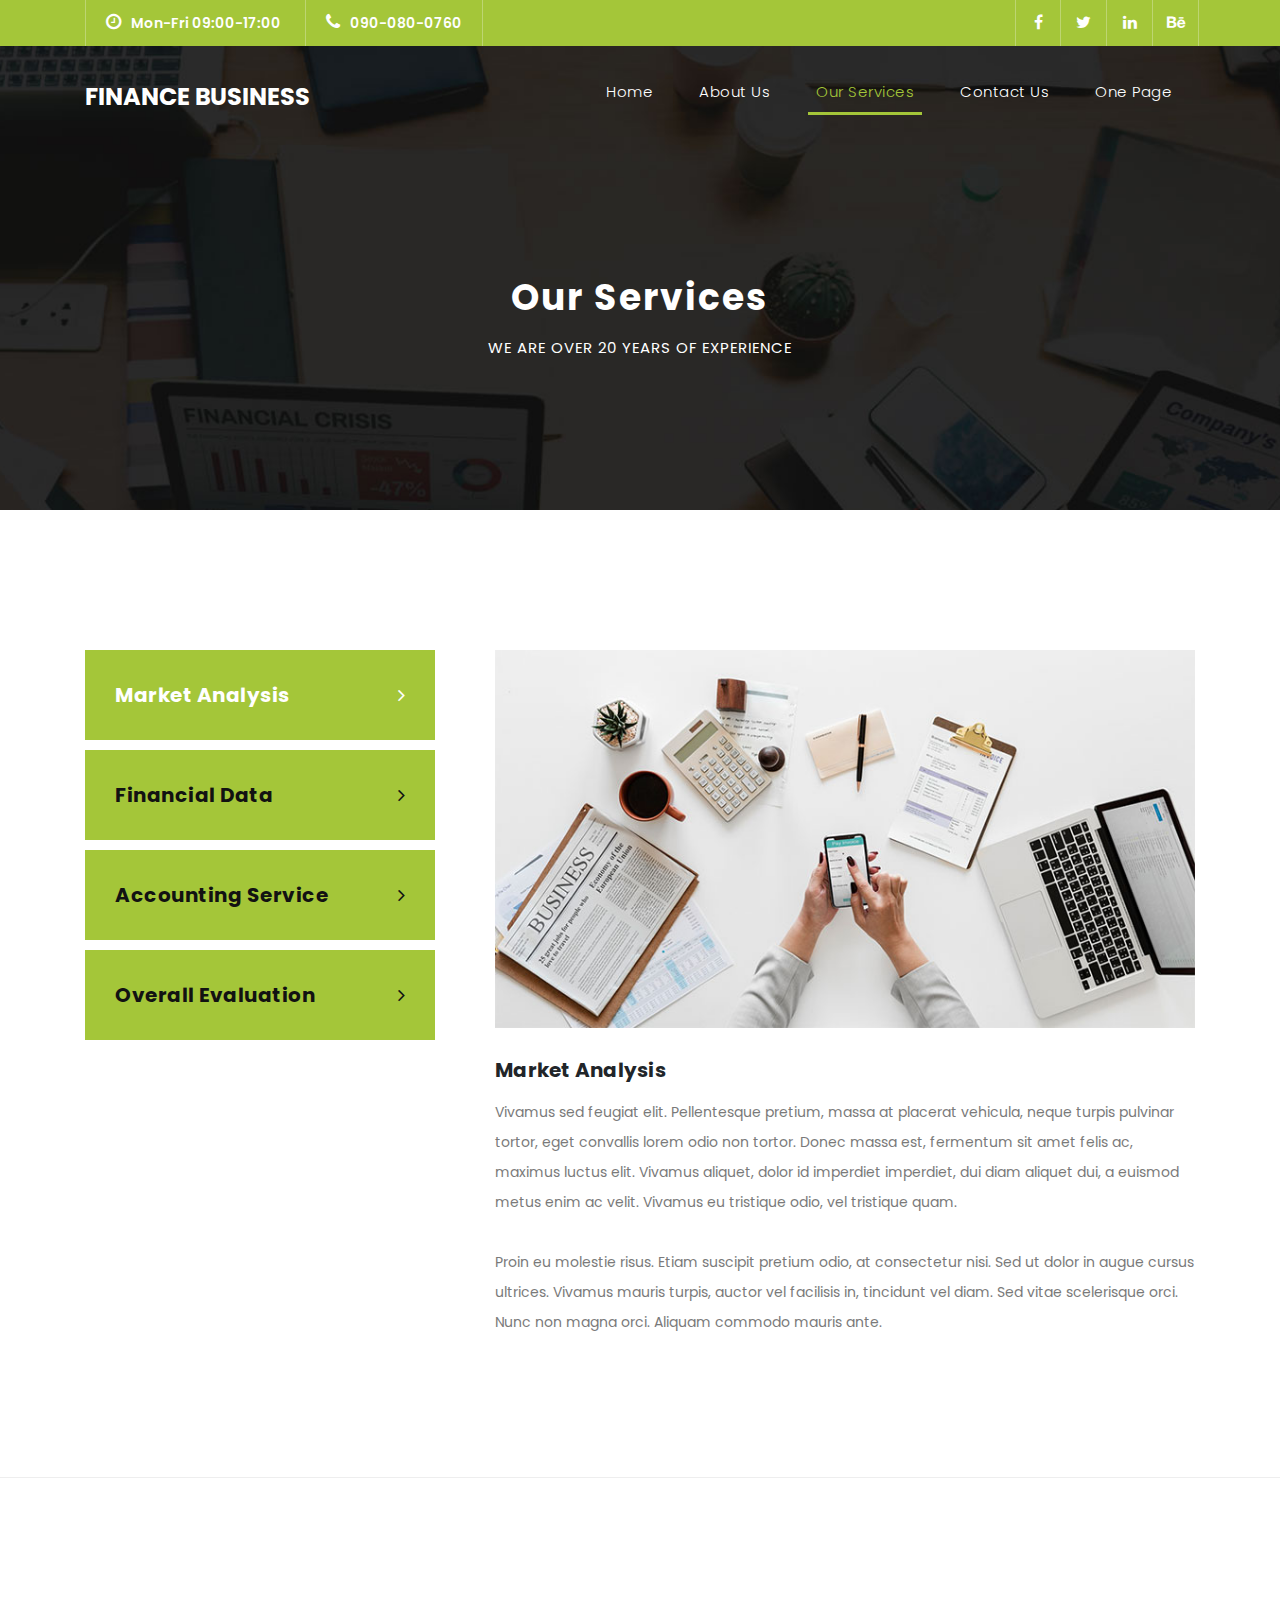
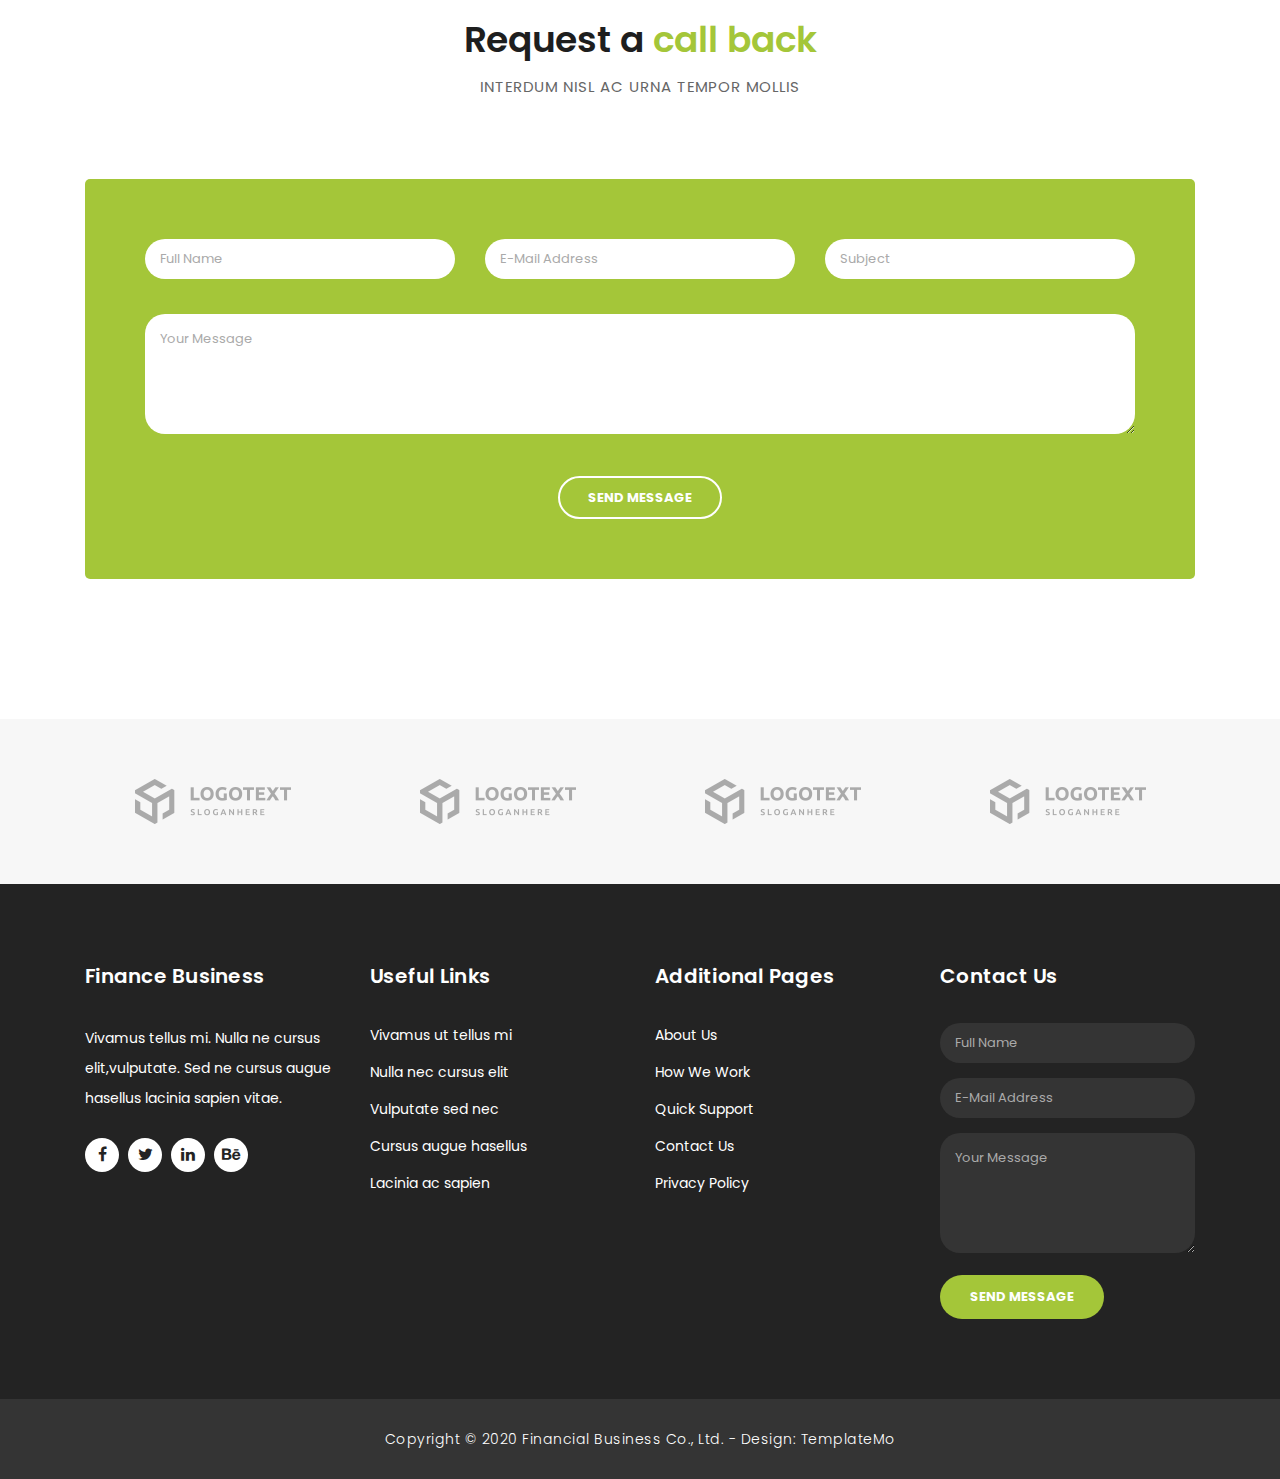
<file: services.html>
<!DOCTYPE html>
<html lang="en">

  <head>

    <meta charset="utf-8">
    <meta name="viewport" content="width=device-width, initial-scale=1, shrink-to-fit=no">
    <meta name="description" content="">
    <meta name="author" content="TemplateMo">
    <link href="https://fonts.googleapis.com/css?family=Poppins:100,200,300,400,500,600,700,800,900&display=swap" rel="stylesheet">

    <title>Finance Business - Services</title>

    <!-- Bootstrap core CSS -->
    <link href="vendor/bootstrap/css/bootstrap.min.css" rel="stylesheet">

    <!-- Additional CSS Files -->
    <link rel="stylesheet" href="assets/css/fontawesome.css">
    <link rel="stylesheet" href="assets/css/templatemo-finance-business.css">
    <link rel="stylesheet" href="assets/css/owl.css">
<!--

Finance Business TemplateMo

https://templatemo.com/tm-545-finance-business

-->
  </head>

  <body>

    <!-- ***** Preloader Start ***** -->
    <div id="preloader">
        <div class="jumper">
            <div></div>
            <div></div>
            <div></div>
        </div>
    </div>  
    <!-- ***** Preloader End ***** -->

    <!-- Header -->
    <div class="sub-header">
      <div class="container">
        <div class="row">
          <div class="col-md-8 col-xs-12">
            <ul class="left-info">
              <li><a href="#"><i class="fa fa-clock-o"></i>Mon-Fri 09:00-17:00</a></li>
              <li><a href="#"><i class="fa fa-phone"></i>090-080-0760</a></li>
            </ul>
          </div>
          <div class="col-md-4">
            <ul class="right-icons">
              <li><a href="#"><i class="fa fa-facebook"></i></a></li>
              <li><a href="#"><i class="fa fa-twitter"></i></a></li>
              <li><a href="#"><i class="fa fa-linkedin"></i></a></li>
              <li><a href="#"><i class="fa fa-behance"></i></a></li>
            </ul>
          </div>
        </div>
      </div>
    </div>
    
    <header class="">
      <nav class="navbar navbar-expand-lg">
        <div class="container">
          <a class="navbar-brand" href="index.html"><h2>Finance Business</h2></a>
          <button class="navbar-toggler" type="button" data-toggle="collapse" data-target="#navbarResponsive" aria-controls="navbarResponsive" aria-expanded="false" aria-label="Toggle navigation">
            <span class="navbar-toggler-icon"></span>
          </button>
          <div class="collapse navbar-collapse" id="navbarResponsive">
            <ul class="navbar-nav ml-auto">
              <li class="nav-item">
                <a class="nav-link" href="index.html">Home
                  <span class="sr-only">(current)</span>
                </a>
              </li>
              <li class="nav-item">
                <a class="nav-link" href="about.html">About Us</a>
              </li>
              <li class="nav-item active">
                <a class="nav-link" href="services.html">Our Services</a>
              </li>
              <li class="nav-item">
                <a class="nav-link" href="contact.html">Contact Us</a>
              </li>
              <li class="nav-item">
                <a class="nav-link" href="one-page.html">One Page</a>
              </li>
            </ul>
          </div>
        </div>
      </nav>
    </header>

    <!-- Page Content -->
    <div class="page-heading header-text">
      <div class="container">
        <div class="row">
          <div class="col-md-12">
            <h1>Our Services</h1>
            <span>We are over 20 years of experience</span>
          </div>
        </div>
      </div>
    </div>

    <div class="single-services">
      <div class="container">
        <div class="row" id="tabs">
          <div class="col-md-4">
            <ul>
              <li><a href='#tabs-1'>Market Analysis <i class="fa fa-angle-right"></i></a></li>
              <li><a href='#tabs-2'>Financial Data <i class="fa fa-angle-right"></i></a></li>
              <li><a href='#tabs-3'>Accounting Service <i class="fa fa-angle-right"></i></a></li>
              <li><a href='#tabs-4'>Overall Evaluation <i class="fa fa-angle-right"></i></a></li>
            </ul>
          </div>
          <div class="col-md-8">
            <section class='tabs-content'>
              <article id='tabs-1'>
                <img src="assets/images/single_service_01.jpg" alt="">
                <h4>Market Analysis</h4>
                <p>Vivamus sed feugiat elit. Pellentesque pretium, massa at placerat vehicula, neque turpis pulvinar tortor, eget convallis lorem odio non tortor. Donec massa est, fermentum sit amet felis ac, maximus luctus elit. Vivamus aliquet, dolor id imperdiet imperdiet, dui diam aliquet dui, a euismod metus enim ac velit. Vivamus eu tristique odio, vel tristique quam.
                <br><br>Proin eu molestie risus. Etiam suscipit pretium odio, at consectetur nisi. Sed ut dolor in augue cursus ultrices. Vivamus mauris turpis, auctor vel facilisis in, tincidunt vel diam. Sed vitae scelerisque orci. Nunc non magna orci. Aliquam commodo mauris ante.</p>
              </article>
              <article id='tabs-2'>
                <img src="assets/images/single_service_02.jpg" alt="">
                <h4>Financial Data</h4>
                <p>Sed ut dolor in augue cursus ultrices. Vivamus mauris turpis, auctor vel facilisis in, tincidunt vel diam. Sed vitae scelerisque orci. Nunc non magna orci. Aliquam commodo mauris ante, quis posuere nibh vestibulum sit amet
                <br><br>Pellentesque pretium, massa at placerat vehicula, neque turpis pulvinar tortor, eget convallis lorem odio non tortor. Donec massa est, fermentum sit amet felis ac, maximus luctus elit. Vivamus aliquet, dolor id imperdiet imperdiet, dui diam aliquet dui, a euismod metus enim ac velit. Vivamus eu tristique odio, vel tristique quam.</p>
              </article>
              <article id='tabs-3'>
                <img src="assets/images/single_service_03.jpg" alt="">
                <h4>Accounting Service</h4>
                <p>Mauris lobortis quam id dictum dignissim. Donec pellentesque erat dolor, cursus dapibus turpis hendrerit quis. Suspendisse at suscipit arcu. Nulla sed erat lectus. Nulla facilisi. In sit amet neque sapien. Donec scelerisque mi at gravida efficitur. Nunc lacinia a est eu malesuada. Curabitur eleifend elit sapien, sed pulvinar orci luctus eget. 
                <br><br>Class aptent taciti sociosqu ad litora torquent per conubia nostra, per inceptos himenaeos. Nunc vel ultrices nulla, ac tincidunt eros. Aenean quis tellus velit. Praesent pretium justo non auctor condimentum.</p>
              </article>
              <article id='tabs-4'>
                <img src="assets/images/single_service_04.jpg" alt="">
                <h4>Overall Evaluation</h4>
                <p>Integer vehicula sapien quis dolor efficitur, eget molestie eros tempus. Curabitur sollicitudin, tortor at suscipit volutpat, nisi arcu aliquet dui, vitae semper sem turpis quis libero. Quisque vulputate lacinia nisl ac lobortis. Ut ultricies maximus turpis, in sollicitudin ligula posuere vel. 
                <br><br>Donec finibus maximus neque, vitae egestas quam imperdiet nec. Proin nec mauris eu tortor consectetur tristique. Etiam suscipit ante a odio consequat, in ornare lacus suscipit. Cras ac libero massa. Quisque rhoncus velit feugiat vulputate mollis. Donec nisl eros, malesuada sed nisi id, condimentum condimentum quam.</p>
              </article>
            </section>
          </div>
        </div>
      </div>
    </div>

    <div class="callback-form callback-services">
      <div class="container">
        <div class="row">
          <div class="col-md-12">
            <div class="section-heading">
              <h2>Request a <em>call back</em></h2>
              <span>interdum nisl ac urna tempor mollis</span>
            </div>
          </div>
          <div class="col-md-12">
            <div class="contact-form">
              <form id="contact" action="" method="post">
                <div class="row">
                  <div class="col-lg-4 col-md-12 col-sm-12">
                    <fieldset>
                      <input name="name" type="text" class="form-control" id="name" placeholder="Full Name" required="">
                    </fieldset>
                  </div>
                  <div class="col-lg-4 col-md-12 col-sm-12">
                    <fieldset>
                      <input name="email" type="text" class="form-control" id="email" pattern="[^ @]*@[^ @]*" placeholder="E-Mail Address" required="">
                    </fieldset>
                  </div>
                  <div class="col-lg-4 col-md-12 col-sm-12">
                    <fieldset>
                      <input name="subject" type="text" class="form-control" id="subject" placeholder="Subject" required="">
                    </fieldset>
                  </div>
                  <div class="col-lg-12">
                    <fieldset>
                      <textarea name="message" rows="6" class="form-control" id="message" placeholder="Your Message" required=""></textarea>
                    </fieldset>
                  </div>
                  <div class="col-lg-12">
                    <fieldset>
                      <button type="submit" id="form-submit" class="border-button">Send Message</button>
                    </fieldset>
                  </div>
                </div>
              </form>
            </div>
          </div>
        </div>
      </div>
    </div>

    <div class="partners">
      <div class="container">
        <div class="row">
          <div class="col-md-12">
            <div class="owl-partners owl-carousel">
              <div class="partner-item">
                <img src="assets/images/client-01.png" alt="">
              </div>
            </div>
          </div>
        </div>
      </div>
    </div>


    <!-- Footer Starts Here -->
    <footer>
      <div class="container">
        <div class="row">
          <div class="col-md-3 footer-item">
            <h4>Finance Business</h4>
            <p>Vivamus tellus mi. Nulla ne cursus elit,vulputate. Sed ne cursus augue hasellus lacinia sapien vitae.</p>
            <ul class="social-icons">
              <li><a rel="nofollow" href="https://fb.com/templatemo" target="_blank"><i class="fa fa-facebook"></i></a></li>
              <li><a href="#"><i class="fa fa-twitter"></i></a></li>
              <li><a href="#"><i class="fa fa-linkedin"></i></a></li>
              <li><a href="#"><i class="fa fa-behance"></i></a></li>
            </ul>
          </div>
          <div class="col-md-3 footer-item">
            <h4>Useful Links</h4>
            <ul class="menu-list">
              <li><a href="#">Vivamus ut tellus mi</a></li>
              <li><a href="#">Nulla nec cursus elit</a></li>
              <li><a href="#">Vulputate sed nec</a></li>
              <li><a href="#">Cursus augue hasellus</a></li>
              <li><a href="#">Lacinia ac sapien</a></li>
            </ul>
          </div>
          <div class="col-md-3 footer-item">
            <h4>Additional Pages</h4>
            <ul class="menu-list">
              <li><a href="#">About Us</a></li>
              <li><a href="#">How We Work</a></li>
              <li><a href="#">Quick Support</a></li>
              <li><a href="#">Contact Us</a></li>
              <li><a href="#">Privacy Policy</a></li>
            </ul>
          </div>
          <div class="col-md-3 footer-item last-item">
            <h4>Contact Us</h4>
            <div class="contact-form">
              <form id="contact footer-contact" action="" method="post">
                <div class="row">
                  <div class="col-lg-12 col-md-12 col-sm-12">
                    <fieldset>
                      <input name="name" type="text" class="form-control" id="name" placeholder="Full Name" required="">
                    </fieldset>
                  </div>
                  <div class="col-lg-12 col-md-12 col-sm-12">
                    <fieldset>
                      <input name="email" type="text" class="form-control" id="email" pattern="[^ @]*@[^ @]*" placeholder="E-Mail Address" required="">
                    </fieldset>
                  </div>
                  <div class="col-lg-12">
                    <fieldset>
                      <textarea name="message" rows="6" class="form-control" id="message" placeholder="Your Message" required=""></textarea>
                    </fieldset>
                  </div>
                  <div class="col-lg-12">
                    <fieldset>
                      <button type="submit" id="form-submit" class="filled-button">Send Message</button>
                    </fieldset>
                  </div>
                </div>
              </form>
            </div>
          </div>
        </div>
      </div>
    </footer>
    
    <div class="sub-footer">
      <div class="container">
        <div class="row">
          <div class="col-md-12">
            <p>Copyright &copy; 2020 Financial Business Co., Ltd.
            
            - Design: <a rel="nofollow noopener" href="https://templatemo.com" target="_blank">TemplateMo</a></p>
          </div>
        </div>
      </div>
    </div>

    <!-- Bootstrap core JavaScript -->
    <script src="vendor/jquery/jquery.min.js"></script>
    <script src="vendor/bootstrap/js/bootstrap.bundle.min.js"></script>

    <!-- Additional Scripts -->
    <script src="assets/js/custom.js"></script>
    <script src="assets/js/owl.js"></script>
    <script src="assets/js/slick.js"></script>
    <script src="assets/js/accordions.js"></script>

    <script language = "text/Javascript"> 
      cleared[0] = cleared[1] = cleared[2] = 0; //set a cleared flag for each field
      function clearField(t){                   //declaring the array outside of the
      if(! cleared[t.id]){                      // function makes it static and global
          cleared[t.id] = 1;  // you could use true and false, but that's more typing
          t.value='';         // with more chance of typos
          t.style.color='#fff';
          }
      }
    </script>

  </body>
</html>
</file>
<file: assets/css/templatemo-finance-business.css>
/* 

TemplateMo - Finance Business

https://templatemo.com/tm-545-finance-business

*/

body {
  font-family: 'Poppins', sans-serif;
  overflow-x: hidden;
  text-rendering: optimizeLegibility;
  -webkit-font-smoothing: antialiased;
  -moz-osx-font-smoothing: grayscale;
}
p {
	margin-bottom: 0px;
	font-size: 14px;
	color: #666666;
	line-height: 30px;
}
a {
	text-decoration: none!important;
}
ul {
	padding: 0;
	margin: 0;
	list-style: none;
}

h1,h2,h3,h4,h5,h6 {
	margin: 0px;
}

a.filled-button {
	background-color: #a4c639;
	color: #fff;
	font-size: 13px;
	text-transform: uppercase;
	font-weight: 700;
	padding: 12px 30px;
	border-radius: 30px;
	display: inline-block;
	transition: all 0.3s;
}

a.filled-button:hover {
	background-color: #fff;
	color: #a4c639;
}

a.border-button {
	background-color: transparent;
	color: #fff;
	border: 2px solid #fff;
	font-size: 13px;
	text-transform: uppercase;
	font-weight: 700;
	padding: 10px 28px;
	border-radius: 30px;
	display: inline-block;
	transition: all 0.3s;
}

a.border-button:hover {
	background-color: #fff;
	color: #a4c639;
}

.section-heading {
	text-align: center;
	margin-bottom: 80px;
}

.section-heading h2 {
	font-size: 36px;
	font-weight: 600;
	color: #1e1e1e;
}

.section-heading em {
	font-style: normal;
	color: #a4c639;
}

.section-heading span {
	display: block;
	margin-top: 15px;
	text-transform: uppercase;
	font-size: 15px;
	color: #666;
	letter-spacing: 1px;
}

#preloader {
  overflow: hidden;
  background: #a4c639;
  left: 0;
  right: 0;
  top: 0;
  bottom: 0;
  position: fixed;
  z-index: 9999999;
  color: #fff;
}

#preloader .jumper {
  left: 0;
  top: 0;
  right: 0;
  bottom: 0;
  display: block;
  position: absolute;
  margin: auto;
  width: 50px;
  height: 50px;
}

#preloader .jumper > div {
  background-color: #fff;
  width: 10px;
  height: 10px;
  border-radius: 100%;
  -webkit-animation-fill-mode: both;
  animation-fill-mode: both;
  position: absolute;
  opacity: 0;
  width: 50px;
  height: 50px;
  -webkit-animation: jumper 1s 0s linear infinite;
  animation: jumper 1s 0s linear infinite;
}

#preloader .jumper > div:nth-child(2) {
  -webkit-animation-delay: 0.33333s;
  animation-delay: 0.33333s;
}

#preloader .jumper > div:nth-child(3) {
  -webkit-animation-delay: 0.66666s;
  animation-delay: 0.66666s;
}

@-webkit-keyframes jumper {
  0% {
    opacity: 0;
    -webkit-transform: scale(0);
    transform: scale(0);
  }
  5% {
    opacity: 1;
  }
  100% {
    -webkit-transform: scale(1);
    transform: scale(1);
    opacity: 0;
  }
}

@keyframes jumper {
  0% {
    opacity: 0;
    -webkit-transform: scale(0);
    transform: scale(0);
  }
  5% {
    opacity: 1;
  }
  100% {
    opacity: 0;
  }
}

/* Sub Header Style */

.sub-header {
	background-color: #a4c639;
	height: 46px;
	line-height: 46px;
}

.sub-header ul li {
	display: inline-block;
}

.sub-header ul.left-info li {
	border-left: 1px solid rgba(250,250,250,0.3);
	padding: 0px 20px;
}

.sub-header ul.left-info li:last-child {
	border-right: 1px solid rgba(250,250,250,0.3);
}

.sub-header ul.left-info li i {
	margin-right: 10px;
	font-size: 18px;
}

.sub-header ul.left-info li a {
	color: #fff;
	font-size: 14px;
	font-weight: 600;
}

.sub-header ul.right-icons {
	float: right;
}

.sub-header ul.right-icons li {
	margin-right: -4px;
	width: 46px;
	display: inline-block;
	text-align: center;
	border-right: 1px solid rgba(250,250,250,0.3);
}

.sub-header ul.right-icons li:first-child {
	border-left: 1px solid rgba(250,250,250,0.3);
}

.sub-header ul.right-icons li a {
	color: #fff;
	transition: all 0.3s;
}

.sub-header ul.right-icons li a:hover {
	opacity: 0.75;
}



/* Header Style */
header {
	position: absolute;
	z-index: 99999;
	width: 100%;
	background-color: transparent!important;
	height: 80px;
	-webkit-transition: all 0.3s ease-in-out 0s;
    -moz-transition: all 0.3s ease-in-out 0s;
    -o-transition: all 0.3s ease-in-out 0s;
    transition: all 0.3s ease-in-out 0s;
}
header .navbar {
	padding: 20px 0px;
}
.background-header .navbar {
	padding: 10px 0px;
}
.background-header {
	top: 0;
	position: fixed;
	background-color: #fff!important;
	box-shadow: 0px 1px 10px rgba(0,0,0,0.1);
}
.background-header .navbar-brand h2 {
	color: #a4c639!important;
}
.background-header .navbar-nav a.nav-link {
	color: #1e1e1e!important;
}
.background-header .navbar-nav .nav-link:hover,
.background-header .navbar-nav .active>.nav-link,
.background-header .navbar-nav .nav-link.current,
.background-header .navbar-nav .nav-link.show,
.background-header .navbar-nav .show>.nav-link {
	color: #a4c639!important;
}
.navbar .navbar-brand {
	float: 	left;
	margin-top: 12px;
	outline: none;
}
.navbar .navbar-brand h2 {
	color: #fff;
	text-transform: uppercase;
	font-size: 24px;
	font-weight: 700;
	-webkit-transition: all .3s ease 0s;
    -moz-transition: all .3s ease 0s;
    -o-transition: all .3s ease 0s;
    transition: all .3s ease 0s;
}
.navbar .navbar-brand h2 em {
	font-style: normal;
	font-size: 16px;
}
#navbarResponsive {
	z-index: 999;
}
.navbar-collapse {
	text-align: center;
}
.navbar .navbar-nav .nav-item {
	margin: 0px 15px;
}
.navbar .navbar-nav a.nav-link {
	text-transform: capitalize;
	font-size: 15px;
	font-weight: 300;
	letter-spacing: 0.5px;
	color: #fff;
	transition: all 0.5s;
	margin-top: 5px;
}
.navbar .navbar-nav .nav-link:hover,
.navbar .navbar-nav .active>.nav-link,
.navbar .navbar-nav .nav-link.current,
.navbar .navbar-nav .nav-link.show,
.navbar .navbar-nav .show>.nav-link {
	color: #a4c639;
	border-bottom: 3px solid #a4c639;
}
.navbar .navbar-toggler-icon {
	background-image: none;
}
.navbar .navbar-toggler {
	border-color: #fff;
	background-color: #fff;	
	height: 36px;
	outline: none;
	border-radius: 0px;
	position: absolute;
	right: 30px;
	top: 20px;
}
.navbar .navbar-toggler-icon:after {
	content: '\f0c9';
	color: #a4c639;
	font-size: 18px;
	line-height: 26px;
	font-family: 'FontAwesome';
}



/* Banner Style */

.img-fill{
  width: 100%;
  display: block;
  overflow: hidden;
  position: relative;
  text-align: center
}

.img-fill img {
  min-height: 100%;
  min-width: 100%;
  position: relative;
  display: inline-block;
  max-width: none;
}

*,
*:before,
*:after {
  -webkit-box-sizing: border-box;
  box-sizing: border-box;
  -webkit-font-smoothing: antialiased;
  -moz-osx-font-smoothing: grayscale;
}

.Grid1k {
  padding: 0 15px;
  max-width: 1200px;
  margin: auto;
}

.blocks-box,
.slick-slider {
  margin: 0;
  padding: 0!important;
}

.slick-slide {
  float: left;
  padding: 0;
}

.Modern-Slider .item .img-fill {
	background-size: cover;
	background-position: center center;
	background-repeat: no-repeat;
	height:95vh;
}

.Modern-Slider .item-1 .img-fill {
	background-image: url(../images/main_img.jpg);
}

.Modern-Slider .item-2 .img-fill {
	background-image: url(../images/slide_02.jpg);
}

.Modern-Slider .item-3 .img-fill {
	background-image: url(../images/slide_03.jpg);
}

.Modern-Slider .NextArrow{
  position:absolute;
  top:50%;
  right:30px;
  border:0 none;
  background-color: transparent;
  text-align:center;
  font-size: 36px;
  font-family: 'FontAwesome';
  color:#FFF;
  z-index:5;
  outline: none;
  cursor: pointer;
}

.Modern-Slider .NextArrow:before{
  content:'\f105';
}

.Modern-Slider .PrevArrow {
  position:absolute;
  top:50%;
  left:30px;
  border:0 none;
  background-color: transparent;
  text-align:center;
  font-size: 36px;
  font-family: 'FontAwesome';
  color:#FFF;
  z-index:5;
  outline: none;
  cursor: pointer;
}

.Modern-Slider .PrevArrow:before{
  content:'\f104';
}

ul.slick-dots {
  display: none!important;
}

.Modern-Slider .text-content {
	text-align: left;
  	width: 75%;
  	position: absolute;
  	top: 50%;
  	left: 50%;
  	transform: translate(-50%, -50%);
}

.Modern-Slider .item h6 {
  margin-bottom: 15px;
  font-size: 22px;
  text-transform: uppercase;
  font-weight: 700;
  letter-spacing: 1px;
  color:#a4c639;
  animation:fadeOutRight 1s both;
}

.Modern-Slider .item h4 {
  margin-bottom: 30px;
  text-transform: uppercase;
  font-size: 44px;
  font-weight: 700;
  letter-spacing: 2.5px;
  color:#FFF;
  overflow:hidden;
  animation:fadeOutLeft 1s both;
}

.Modern-Slider .item p {
	max-width: 570px;
	color: #fff;
	font-size: 15px;
	font-weight: 400;
	line-height: 30px;
	margin-bottom: 40px;
}

.Modern-Slider .item a {
  margin: 0 5px;
}

.Modern-Slider .item.slick-active h6{
  animation:fadeInDown 1s both 1s;
}

.Modern-Slider .item.slick-active h4{
  animation:fadeInLeft 1s both 1.5s;
}

.Modern-Slider .item.slick-active{
  animation:Slick-FastSwipeIn 1s both;
}

.Modern-Slider .buttons {
  position: relative;
}

.Modern-Slider {background:#000;}


/* ==== Slick Slider Css Ruls === */
.slick-slider{position:relative;display:block;-webkit-user-select:none;-moz-user-select:none;-ms-user-select:none;user-select:none;-webkit-touch-callout:none;-khtml-user-select:none;-ms-touch-action:pan-y;touch-action:pan-y;-webkit-tap-highlight-color:transparent}
.slick-list{position:relative;display:block;overflow:hidden;margin:0;padding:0}
.slick-list:focus{outline:none}.slick-list.dragging{cursor:hand}
.slick-slider .slick-track,.slick-slider .slick-list{-webkit-transform:translate3d(0,0,0);-ms-transform:translate3d(0,0,0);transform:translate3d(0,0,0)}
.slick-track{position:relative;top:0;left:0;display:block}
.slick-track:before,.slick-track:after{display:table;content:''}.slick-track:after{clear:both}
.slick-loading .slick-track{visibility:hidden}
.slick-slide{display:none;float:left /* If RTL Make This Right */ ;height:100%;min-height:1px}
.slick-slide.dragging img{pointer-events:none}
.slick-initialized .slick-slide{display:block}
.slick-loading .slick-slide{visibility:hidden}
.slick-vertical .slick-slide{display:block;height:auto;border:1px solid transparent}




/* Request Form */

.request-form {
	background-color: #a4c639;
	padding: 40px 0px;
	color: #fff;
}

.request-form h4 {
	font-size: 22px;
	font-weight: 600;
}

.request-form span {
	font-size: 15px;
	font-weight: 400;
	display: inline-block;
	margin-top: 10px;
}

.request-form a.border-button {
	margin-top: 12px;
	float: right;
}




/* Services */

.services {
	margin-top: 40px;
}

.service-item img {
	width: 100%;
	overflow: hidden;
}

.service-item .down-content {
	background-color: #f7f7f7;
	padding: 30px;
}

.service-item .down-content h4 {
	font-size: 20px;
	font-weight: 700;
	letter-spacing: 0.25px;
	margin-bottom: 15px;
}

.service-item .down-content p {
	margin-bottom: 20px;
}



/* Fun Facts */

.fun-facts {
	margin-top: 0;
	background-image: url(../images/how_it_works.png);
	background-position: center center;
	background-repeat: no-repeat;
	background-size: cover;
	background-attachment: fixed;
	padding: 140px 0px;
	color: #fff;
}

.fun-facts span {
	text-transform: uppercase;
	font-size: 15px;
	color: #fff;
	letter-spacing: 1px;
	margin-bottom: 10px;
	display: block;
}

.fun-facts h2 {
	font-size: 36px;
	font-weight: 600;
	margin-bottom: 35px;
}

.fun-facts em {
	font-style: normal;
	color: #a4c639;
}

.fun-facts p {
	color: #fff;
	margin-bottom: 40px;
}

.fun-facts .left-content {
	margin-right: 45px;
}

.count-area-content {
	text-align: center;
	background-color: rgba(250,250,250,0.1);
	padding: 25px 30px 35px 30px;
	margin: 15px 0px;
}

.count-digit {
    margin: 5px 0px;
    color: #a4c639;
    font-weight: 700;
    font-size: 36px;
}
.count-title {
    font-size: 20px;
    font-weight: 600;
    color: #fff;
    letter-spacing: 0.5px;
}



/* More Info */

.more-info {
	margin-top: 140px;
}

.more-info .left-image img {
	width: 100%;
	overflow: hidden;
}

.more-info .more-info-content {
	background-color: #f7f7f7;
}

.about-info .more-info-content {
	background-color: transparent;
}

.about-info .right-content {
	padding: 0px!important;
	margin-right: 30px;
}

.more-info .right-content {
	padding: 45px 45px 45px 30px;
}

.more-info .right-content span {
	text-transform: uppercase;
	font-size: 15px;
	color: #666;
	letter-spacing: 1px;
	margin-bottom: 10px;
	display: block;
}

.more-info .right-content h2 {
	font-size: 36px;
	font-weight: 600;
	margin-bottom: 35px;
}

.more-info .right-content em {
	font-style: normal;
	color: #a4c639;
}

.more-info .right-content p {
	margin-bottom: 30px;
}


/* Testimonials Style */

.about-testimonials {
	margin-top: 0px!important;
}

.testimonials {
	margin-top: 140px;
	background-color: #f7f7f7;
	padding: 140px 0px;
}
.testimonial-item .inner-content {
	text-align: center;
	background-color: #fff;	
	padding: 30px;
	border-radius: 5px;
}
.testimonial-item p {
	font-size: 14px;
	font-weight: 400;
}
.testimonial-item h4 {
	font-size: 19px;
	font-weight: 700;
	color: #1e1e1e;
	letter-spacing: 0.5px;
	margin-bottom: 0px;
}
.testimonial-item span {
	display: inline-block;
	margin-top: 8px;
	font-weight: 600;
	font-size: 14px;
	color: #a4c639;
}
.testimonial-item img {
	max-width: 60px;
	border-radius: 50%;
	margin: 25px auto 0px auto;
}




/* Call Back Style */

.callback-services {
	border-top: 1px solid #eee;
	padding-top: 140px;
}

.contact-us {
	background-color: #f7f7f7;
	padding: 140px 0px;
}

.contact-us .contact-form {
	background-color: transparent!important;
	padding: 0!important;
}

.callback-form {
	margin-top: 140px;
}

.callback-form .contact-form {
	background-color: #a4c639;
	padding: 60px;
	border-radius: 5px;
	text-align: center;
}

.callback-form .contact-form input {
	border-radius: 20px;
	height: 40px;
	line-height: 40px;
	display: inline-block;
	padding: 0px 15px;
	color: #6a6a6a;
	font-size: 13px;
	text-transform: none;
	box-shadow: none;
	border: none;
	margin-bottom: 35px;
}

.callback-form .contact-form input:focus {
	outline: none;
	box-shadow: none;
	border: none;
}

.callback-form .contact-form textarea {
	border-radius: 20px;
	height: 120px;
	max-height: 200px;
	min-height: 120px;
	display: inline-block;
	padding: 15px;
	color: #6a6a6a;
	font-size: 13px;
	text-transform: none;
	box-shadow: none;
	border: none;
	margin-bottom: 35px;
}

.callback-form .contact-form textarea:focus {
	outline: none;
	box-shadow: none;
	border: none;
}

.callback-form .contact-form ::-webkit-input-placeholder { /* Edge */
  color: #aaa;
}
.callback-form .contact-form :-ms-input-placeholder { /* Internet Explorer 10-11 */
  color: #aaa;
}
.callback-form .contact-form ::placeholder {
  color: #aaa;
}

.callback-form .contact-form button.border-button {
	background-color: transparent;
	color: #fff;
	border: 2px solid #fff;
	font-size: 13px;
	text-transform: uppercase;
	font-weight: 700;
	padding: 10px 28px;
	border-radius: 30px;
	display: inline-block;
	transition: all 0.3s;
	outline: none;
	box-shadow: none;
	text-shadow: none;
	cursor: pointer;
}

.callback-form .contact-form button.border-button:hover {
	background-color: #fff;
	color: #a4c639;
}

.contact-us .contact-form button.filled-button {
	background-color: #a4c639;
	color: #fff;
	border: none;
	font-size: 13px;
	text-transform: uppercase;
	font-weight: 700;
	padding: 12px 30px;
	border-radius: 30px;
	display: inline-block;
	transition: all 0.3s;
	outline: none;
	box-shadow: none;
	text-shadow: none;
	cursor: pointer;
}

.contact-us .contact-form button.filled-button:hover {
	background-color: #fff;
	color: #a4c639;
}



/* Partners Style */

.contact-partners {
	margin-top: -8px!important;
}

.partners {
	margin-top: 140px;
	background-color: #f7f7f7;
	padding: 60px 0px;
}

.partners .owl-item {
	text-align: center;
	cursor: pointer;
}

.partners .partner-item img {
	max-width: 156px;
	margin: auto;
}



/* Footer Style */

footer {
	background-color: #232323;
	padding: 80px 0px;
	color: #fff;
}

footer h4 {
	color: #fff;
	font-size: 20px;
	font-weight: 600;
	letter-spacing: 0.25px;
	margin-bottom: 35px;
}
footer p {
	color: #fff;
}

footer ul.social-icons {
	margin-top: 25px;
}

footer ul.social-icons li {
	display: inline-block;
	margin-right: 5px;
}

footer ul.social-icons li:last-child {
	margin-right: 0px;
}

footer ul.social-icons li a {
	width: 34px;
	height: 34px;
	display: inline-block;
	line-height: 34px;
	text-align: center;
	background-color: #fff;
	color: #232323;
	border-radius: 50%;
	transition: all 0.3s;
}

footer ul.social-icons li a:hover {
	background-color: #a4c639;
}

footer ul.menu-list li {
	margin-bottom: 13px;
}

footer ul.menu-list li:last-child {
	margin-bottom: 0px;
}

footer ul.menu-list li a {
	font-size: 14px;
	color: #fff;
	transition: all 0.3s;
}

footer ul.menu-list li a:hover {
	color: #a4c639;
}

footer .contact-form input {
	border-radius: 20px;
	height: 40px;
	line-height: 40px;
	display: inline-block;
	padding: 0px 15px;
	color: #aaa!important;
	background-color: #343434;
	font-size: 13px;
	text-transform: none;
	box-shadow: none;
	border: none;
	margin-bottom: 15px;
}

footer .contact-form input:focus {
	outline: none;
	box-shadow: none;
	border: none;
	background-color: #343434;
}

footer .contact-form textarea {
	border-radius: 20px;
	height: 120px;
	max-height: 200px;
	min-height: 120px;
	display: inline-block;
	padding: 15px;
	color: #aaa!important;
	background-color: #343434;
	font-size: 13px;
	text-transform: none;
	box-shadow: none;
	border: none;
	margin-bottom: 15px;
}

footer .contact-form textarea:focus {
	outline: none;
	box-shadow: none;
	border: none;
	background-color: #343434;
}

footer .contact-form ::-webkit-input-placeholder { /* Edge */
  color: #aaa;
}
footer .contact-form :-ms-input-placeholder { /* Internet Explorer 10-11 */
  color: #aaa;
}
footer .contact-form ::placeholder {
  color: #aaa;
}

footer .contact-form button.filled-button {
	background-color: transparent;
	color: #fff;
	background-color: #a4c639;
	border: none;
	font-size: 13px;
	text-transform: uppercase;
	font-weight: 700;
	padding: 12px 30px;
	border-radius: 30px;
	display: inline-block;
	transition: all 0.3s;
	outline: none;
	box-shadow: none;
	text-shadow: none;
	cursor: pointer;
}

footer .contact-form button.filled-button:hover {
	background-color: #fff;
	color: #a4c639;
}



/* Sub-footer Style */

.sub-footer {
	background-color: #343434;
	text-align: center;
	padding: 25px 0px;
}

.sub-footer p {
	color: #fff;
	font-weight: 300;
	letter-spacing: 0.5px;
}

.sub-footer a {
	color: #fff;
}


.page-heading {
	text-align: center;
	background-image: url(../images/page-heading-bg.jpg);
	background-position: center center;
	background-repeat: no-repeat;
	background-size: cover;
	padding: 230px 0px 150px 0px;
	color: #fff;
}

.page-heading h1 {
	text-transform: capitalize;
	font-size: 36px;
	font-weight: 700;
	letter-spacing: 2px;
	margin-bottom: 18px;
}

.page-heading span {
	font-size: 15px;
	text-transform: uppercase;
	letter-spacing: 1px;
	color: #fff;
	display: block;
}


/* team */

.team {
	background-color: #f7f7f7;
	margin-top: 140px;
	margin-bottom: -140px;
	padding: 120px 0px;
}

.team-item img {
	width: 100%;
	overflow: hidden;
}

.team-item .down-content {
	background-color: #fff;
	padding: 30px;
}

.team-item .down-content h4 {
	font-size: 20px;
	font-weight: 700;
	letter-spacing: 0.25px;
	margin-bottom: 10px;
}

.team-item .down-content span {
	color: #a4c639;
	font-weight: 600;
	font-size: 14px;
	display: block;
	margin-bottom: 15px;
}

.team-item .down-content p {
	margin-bottom: 20px;
}


/* Single Service */

.single-services {
	margin-top: 140px;
}

#tabs ul {
  margin: 0;
  padding: 0;
}
#tabs ul li {
  margin-bottom: 10px;
  display: inline-block;
  width: 100%;
}
#tabs ul li:last-child {
  margin-bottom: 0px;
}
#tabs ul li a {
	text-transform: capitalize;
	width: 100%;
	padding: 30px 30px;
	display: inline-block;
	background-color: #a4c639;
  	font-size: 20px;
  	color: #121212;
  	letter-spacing: 0.5px;
  	font-weight: 700;
  	transition: all 0.3s;
}
#tabs ul li a i {
	float: right;
	margin-top: 5px;
}
#tabs ul .ui-tabs-active span {
  background: #faf5b2;
  border: #faf5b2;
  line-height: 90px;
  border-bottom: none;
}
#tabs ul .ui-tabs-active a {
  color: #fff;
}
#tabs ul .ui-tabs-active span {
  color: #1e1e1e;
}
.tabs-content {
	margin-left: 30px;
  text-align: left;
  display: inline-block;
  transition: all 0.3s;
}
.tabs-content img {
	max-width: 100%;
	overflow: hidden;
}
.tabs-content h4 {
	font-size: 20px;
	font-weight: 700;
	letter-spacing: 0.25px;
	margin-bottom: 15px;
	margin-top: 30px;
}
.tabs-content p {
  font-size: 14px;
  color: #7a7a7a;
  margin-bottom: 0px;
}



/* Contact Information */

.contact-information {
	margin-top: 140px;
}

.contact-information .contact-item {
	padding: 60px 30px;
	background-color: #f7f7f7;
	text-align: center;
}

.contact-information .contact-item i {
	color: #a4c639;
	font-size: 48px;
	margin-bottom: 40px;
}

.contact-information .contact-item h4 {
	font-size: 20px;
	font-weight: 700;
	letter-spacing: 0.25px;
	margin-bottom: 15px;
}

.contact-information .contact-item p {
	margin-bottom: 20px;
}

.contact-information .contact-item a {
	font-weight: 600;
	color: #a4c639;
	font-size: 15px;
}




/* Responsive Style */
@media (max-width: 768px) {
	.sub-header {
		display: none;
	}
	.Modern-Slider .item h6 {
	  margin-bottom: 15px;
	  font-size: 18px;
	}
	.Modern-Slider .item h4 {
	  margin-bottom: 25px;
	  font-size: 28px;
	  line-height: 36px;
	  letter-spacing: 1px;
	}
	.Modern-Slider .item p {
		max-width: 570px;
		line-height: 25px;
		margin-bottom: 30px;
	}
	.Modern-Slider .NextArrow{
	  right:5px;
	}
	.Modern-Slider .PrevArrow {
	  left:5px;
	}
	.request-form {
		text-align: center;
	}
	.request-form a.border-button {
		float: none;
		margin-top: 30px;
	}
	.services .service-item {
		margin-bottom: 30px;
	}
	.fun-facts .left-content {
		margin-right: 0px;
		margin-bottom: 30px;
	}
	.more-info .right-content  {
		padding: 30px;
	}
	footer {
		padding: 80px 0px 20px 0px;
	}
	footer .footer-item {
		border-bottom: 1px solid #343434;
		margin-bottom: 30px;
		padding-bottom: 30px;
	}
	footer .last-item {
		border-bottom: none;
	}
	.about-info .right-content {
		margin-right: 0px;
		margin-bottom: 30px;
	}
	.team .team-item {
		margin-bottom: 30px;
	}
	.tabs-content {
		margin-left: 0px;
		margin-top: 30px;
	}
	.contact-item {
		margin-bottom: 30px;
	}
}

@media (max-width: 992px) {
	.navbar .navbar-brand {
		position: absolute;
		left: 30px;
		top: 10px;
	}
	.navbar .navbar-brand {
		width: auto;
	}
	.navbar:after {
		display: none;
	}
	#navbarResponsive {
	    z-index: 99999;
	    position: absolute;
	    top: 80px;
	    left: 0;
	    width: 100%;
	    text-align: center;
	    background-color: #fff;
	    box-shadow: 0px 10px 10px rgba(0,0,0,0.1);
	}
	.navbar .navbar-nav .nav-item {
		border-bottom: 1px solid #eee;
	}
	.navbar .navbar-nav .nav-item:last-child {
		border-bottom: none;
	}
	.navbar .navbar-nav a.nav-link {
		padding: 15px 0px;
		color: #1e1e1e!important;
	}
	.navbar .navbar-nav .nav-link:hover,
	.navbar .navbar-nav .active>.nav-link,
	.navbar .navbar-nav .nav-link.current,
	.navbar .navbar-nav .nav-link.show,
	.navbar .navbar-nav .show>.nav-link {
		color: #a4c639!important;
		border-bottom: none!important;
	}
}
</file>
